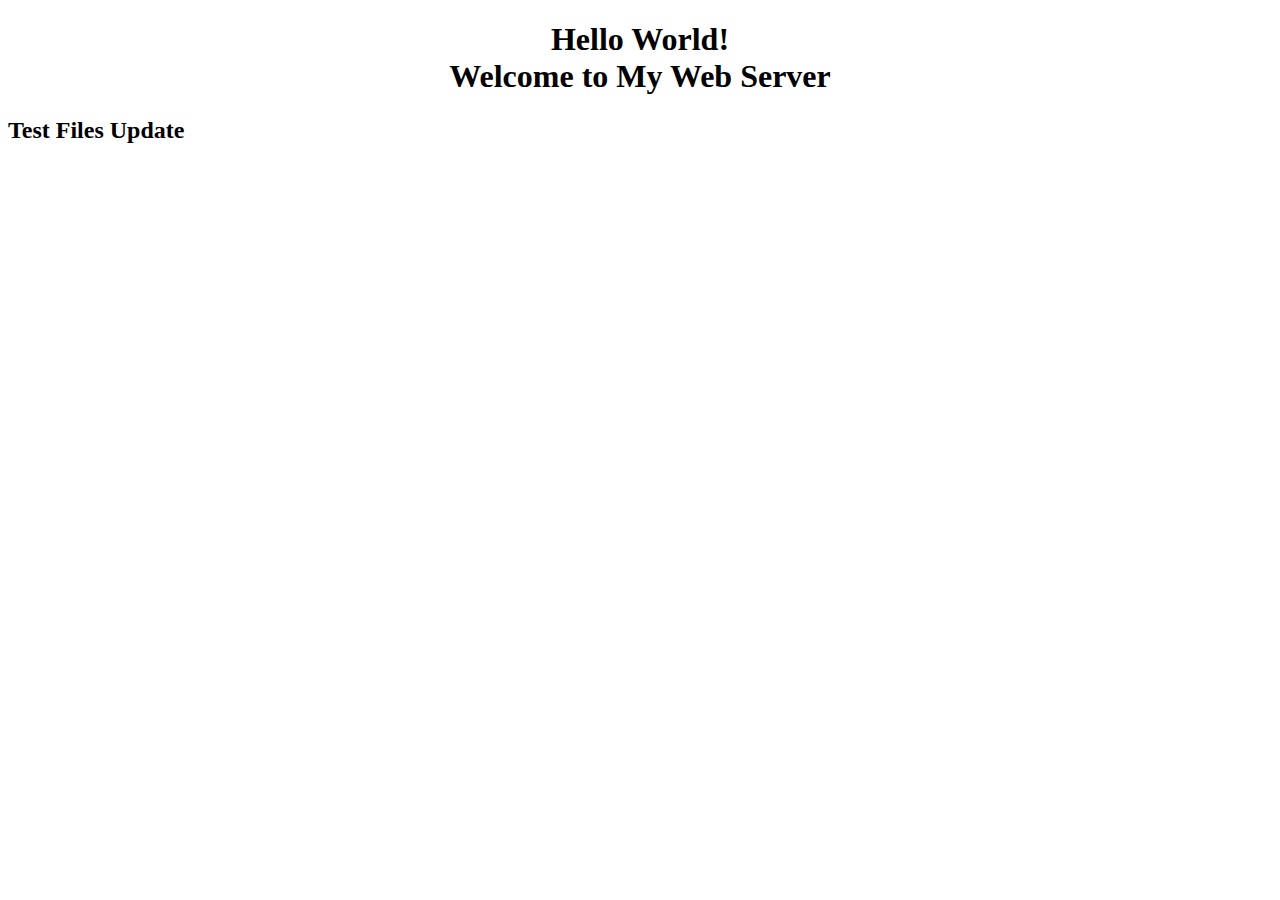
<file: Project1/index.html>
<!DOCTYPE html>
<html lang="en">
    <head>
        <meta charset="utf-8">
        <title>Hello World!</title>
    </head>
    
    <body>
        <h1 style="text-align: center;">Hello World! <br>
        Welcome to My Web Server</h1>
        <h2>Test Files Update</h2>

        </body>
</html>
</file>
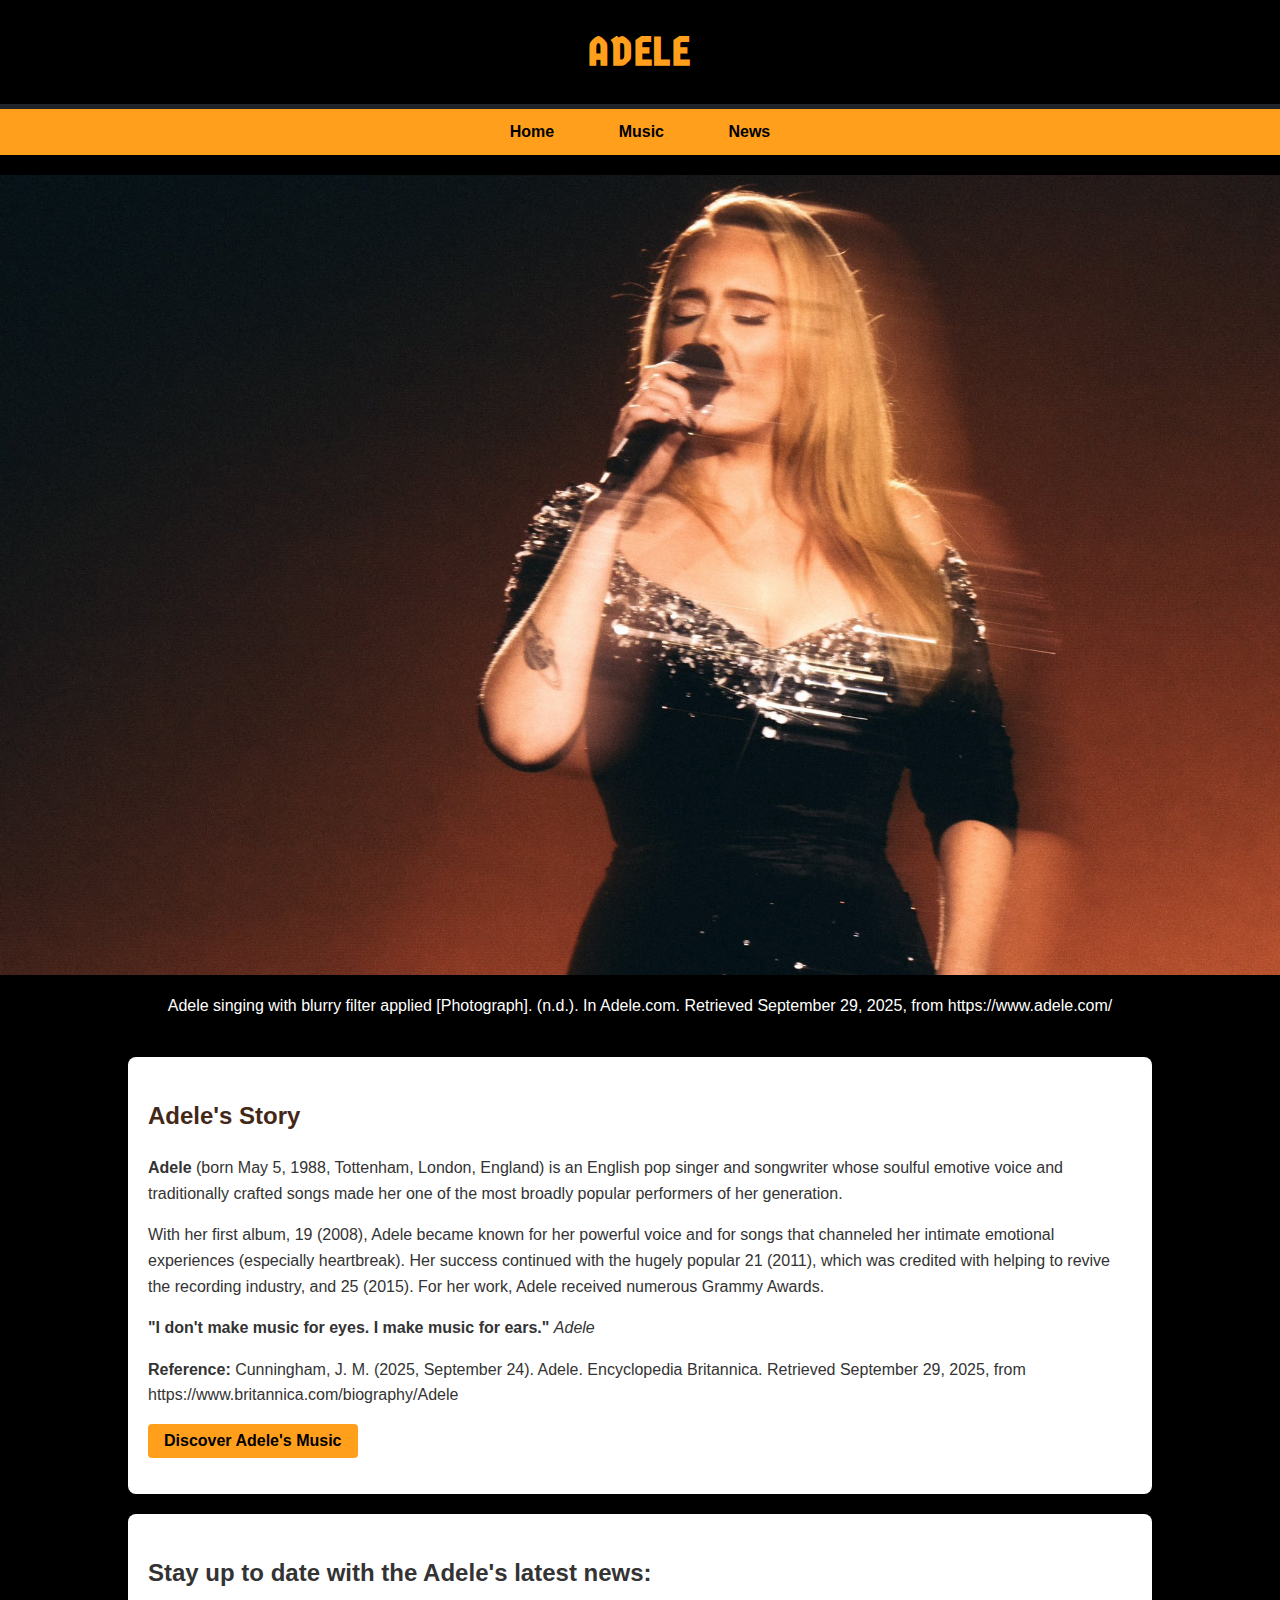
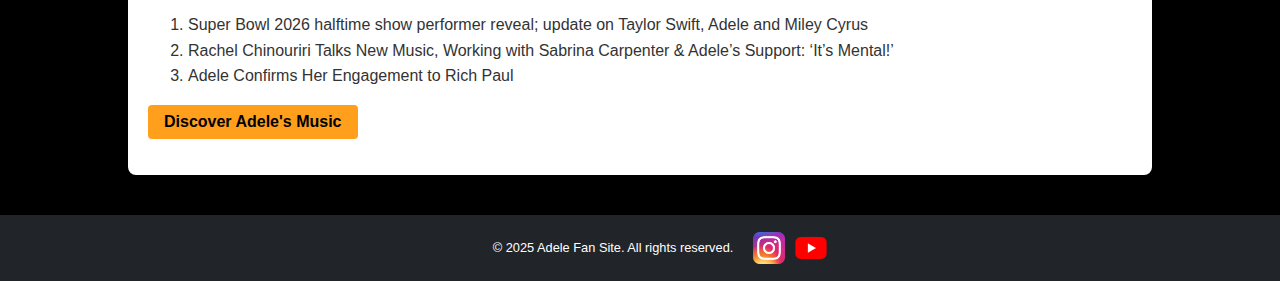
<file: Project3/index.html>
<!doctype html>

<html lang="en">

  <head>

    <meta charset="utf-8">
    <link rel="stylesheet" href="css/style.css">
    <title>Adele</title>
    <link rel="preconnect" href="https://fonts.googleapis.com">
    <link rel="preconnect" href="https://fonts.gstatic.com" crossorigin>
    <link href="https://fonts.googleapis.com/css2?family=Germania+One&display=swap" rel="stylesheet">

  </head>

  <body>
 <header>
        <h1>ADELE</h1>
    </header>

    <nav>
        <ul>
            <li><a href="index.html">Home</a></li>
            <li><a href="music.html">Music</a></li>
            <li><a href="news.html">News</a></li>
        </ul>
    </nav>
<figure>
    <img src="imgs/gallery-111224-1.jpg" alt="Adele concert banner image" class="cover-banner">
    <figcaption class="caption-home">
       Adele singing with blurry filter applied [Photograph]. (n.d.). In Adele.com. Retrieved September 29, 2025, from https://www.adele.com/
    </figcaption>
</figure>

<div class="container">
        <section id="intro" class="clearfix">
            <h2 class="story">Adele's Story</h2>
            <p><strong>Adele</strong> (born May 5, 1988, Tottenham, London, England) is an English pop singer and songwriter whose soulful emotive voice and traditionally crafted songs made her one of the most broadly popular performers of her generation.</p>
            <p>With her first album, 19 (2008), Adele became known for her powerful voice and for songs that channeled her intimate emotional experiences (especially heartbreak). Her success continued with the hugely popular 21 (2011), which was credited with helping to revive the recording industry, and 25 (2015). For her work, Adele received numerous Grammy Awards.</p>
            <p><strong>"I don't make music for eyes. I make music for ears."</strong> <em>Adele</em> </p>
            <p><strong> Reference:</strong> Cunningham, J. M. (2025, September 24). Adele. Encyclopedia Britannica. Retrieved September 29, 2025, from https://www.britannica.com/biography/Adele</p>
            <button onclick="location.href='music.html'">Discover Adele's Music</button>
        </section>

        <section>
            <h2>Stay up to date with the Adele's latest news:</h2>

            <ol>
                <li>Super Bowl 2026 halftime show performer reveal; update on Taylor Swift, Adele and Miley Cyrus</li>
                <li>Rachel Chinouriri Talks New Music, Working with Sabrina Carpenter & Adele’s Support: ‘It’s Mental!’</li>
                <li>Adele Confirms Her Engagement to Rich Paul</li>
            </ol>
            <button onclick="location.href='news.html'">Discover Adele's Music</button>
        </section>
</div>

<footer>
  <p>&copy; 2025 Adele Fan Site. All rights reserved.</p>

  <div class="social-icons">
    <a href="https://www.instagram.com/adele/" target="_blank">
      <img src="imgs/instagram_icon.png" alt="Instagram link">
    </a>
    <a href="https://www.youtube.com/channel/UCsRM0YB_dabtEPGPTKo-gcw" target="_blank">
      <img src="imgs/youtube-logo.png" alt="Youtube link">
    </a>
  
  </div>
</footer>

</body>

</html>
</file>
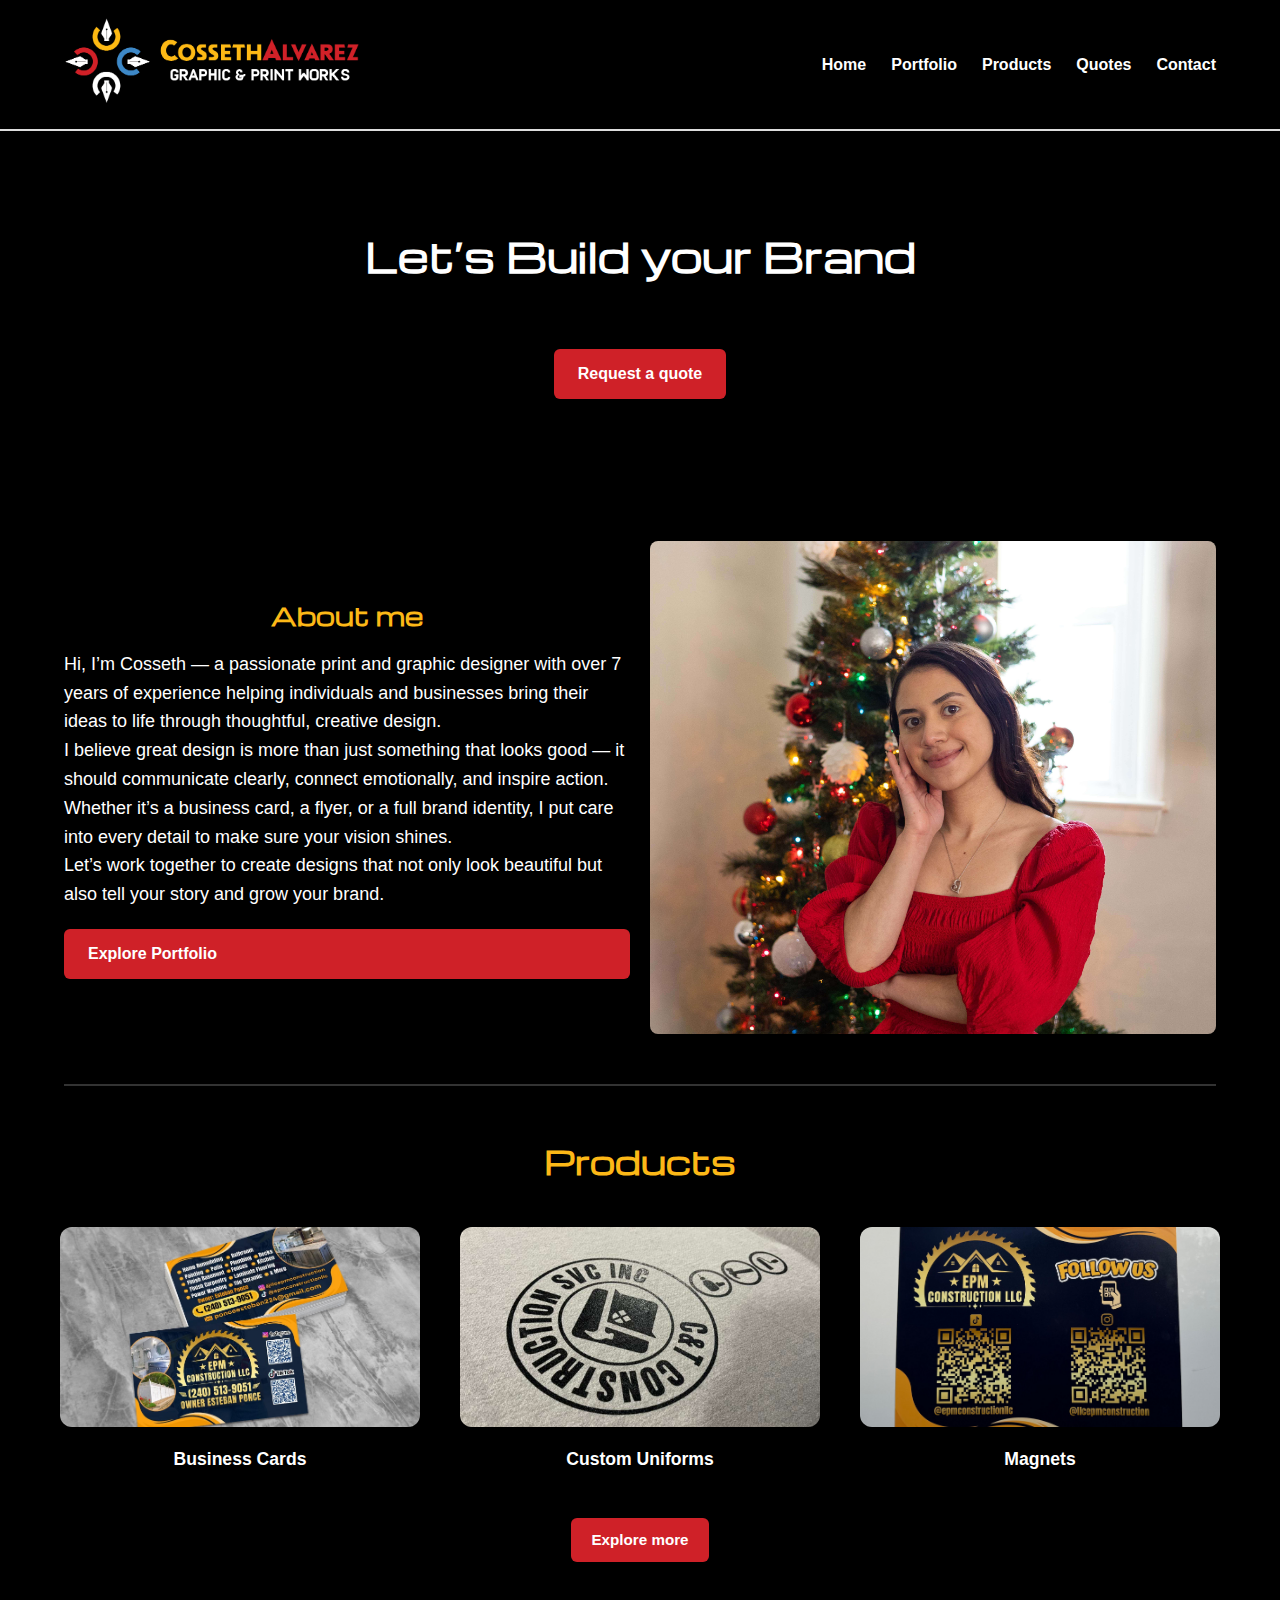
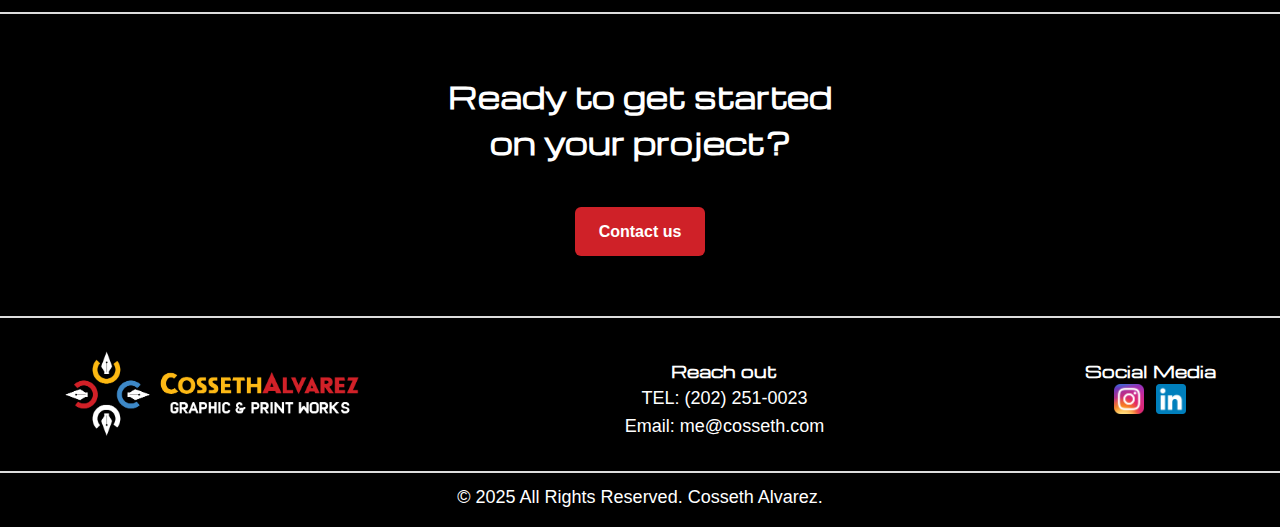
<file: Project4/index.html>
<!doctype html>

<html lang="en">

  <head>

    <meta charset="utf-8">
    <link rel="stylesheet" href="css/style.css">
    <link rel="preconnect" href="https://fonts.googleapis.com">
    <link rel="preconnect" href="https://fonts.gstatic.com" crossorigin>
    <link href="https://fonts.googleapis.com/css2?family=Germania+One&family=Michroma&display=swap" rel="stylesheet">
    <title>Home page - Cosseth's Graphic and Print Works</title>

  </head>


  <body>
    <header>
      <div class="container nav">
        <div class="logo">
          <a href="index.html">
            <img src="imgs/cosseth-logo-horizontal-27-27.png" alt="Cosseth Logo">
          </a>
        </div>
        <nav>
          <ul>
            <li><a href="index.html">Home</a></li>
            <li><a href="portfolio.html">Portfolio</a></li>
            <li><a href="products.html">Products</a></li>
            <li><a href="quote.html">Quotes</a></li>
            <li><a href="contact.html">Contact</a></li>
          </ul>
        </nav>
      </div>
    </header>

<section class="hero">
  <div class="cover-slideshow">
    <div class="slide"><img src="imgs/cover1.jpg" alt="Cover 1"></div>
    <div class="slide"><img src="imgs/cover10.jpg" alt="Cover 2"></div>
    <div class="slide"><img src="imgs/cover4.jpg" alt="Cover 3"></div>
    <div class="slide"><img src="imgs/cover5.jpg" alt="Cover 4"></div>
    <div class="slide"><img src="imgs/cover9.jpg" alt="Cover 5"></div>
    <div class="slide"><img src="imgs/cover2.jpg" alt="Cover 6"></div>
  </div>

  <div class="overlay"></div>

  <div class="hero-content">
    <h1>Let’s Build your Brand</h1>
    <br>
    <a href="quote.html" class="btn">Request a quote</a>
  </div>
</section>

  <section class="about container">
    <div class="about-text">
      <h2>About me</h2>
      <p>
        Hi, I’m Cosseth — a passionate print and graphic designer with over 7 years of experience 
        helping individuals and businesses bring their ideas to life through thoughtful, creative design.
      </p>
      <p>
        I believe great design is more than just something that looks good — it should communicate clearly, 
        connect emotionally, and inspire action. Whether it’s a business card, a flyer, or a full brand identity, 
        I put care into every detail to make sure your vision shines.
      </p>
      <p>
        Let’s work together to create designs that not only look beautiful but also tell your story and grow your brand.
      </p>
      <a href="portfolio.html" class="btn">Explore Portfolio</a>
    </div>

    <div class="about-img">
      <img src="imgs/cover-image.jpg" alt="Cosseth Design Work">
    </div>
  </section>

  <section class="products">
  <h2>Products</h2>
  <div class="product-grid">
    <div class="product">
      <div class="box">
        <img src="imgs/cover10.jpg" alt="Image of business cards">
      </div>
      <h4>Business Cards</h4>
    </div>
    <div class="product">
      <div class="box">
        <img src="imgs/port8.jpg" alt="Image of a customized shirt">
      </div>
      <h4>Custom Uniforms</h4>
    </div>
    <div class="product">
      <div class="box">
        <img src="imgs/port27.jpg" alt="Image of car magnet">
      </div>
      <h4>Magnets</h4>
    </div>
  </div>
    <div class="product-btn">
      <a href="products.html" class="btn small">Explore more</a>
    </div>
</section>

  <section class="cta">
    <h2>Ready to get started <br> on your project?</h2>
    <a href="contact.html" class="btn">Contact us</a>
  </section>

  <footer>
    <div class="footer-top container">
      <div class="logo">
        <a href="index.html">
          <img src="imgs/cosseth-logo-horizontal-27-27.png" alt="Cosseth Logo">
        </a>
      </div>
      <div class="footer-col">
        <h4>Reach out</h4>
        <p>TEL: (202) 251-0023</p>
        <p>Email: me@cosseth.com</p>
      </div>
      <div class="footer-col">
        <h4>Social Media</h4>
        <div class="social-icons">
          <a href="https://www.instagram.com/cossethdesigns/" target="_blank">
            <img src="imgs/instagram_icon.png" alt="Instagram Icon">
          </a>
          <a href="https://www.linkedin.com/in/nathalie-alvarez-659b9a17b/" target="_blank">
            <img src="imgs/linkedin-icon.png" alt="LinkedIn Icon">
          </a>
        </div>
      </div>
    </div>
    <div class="footer-bottom">
      <p>© 2025 All Rights Reserved. Cosseth Alvarez.</p>
    </div>
  </footer>

  </body>

</html>
</file>
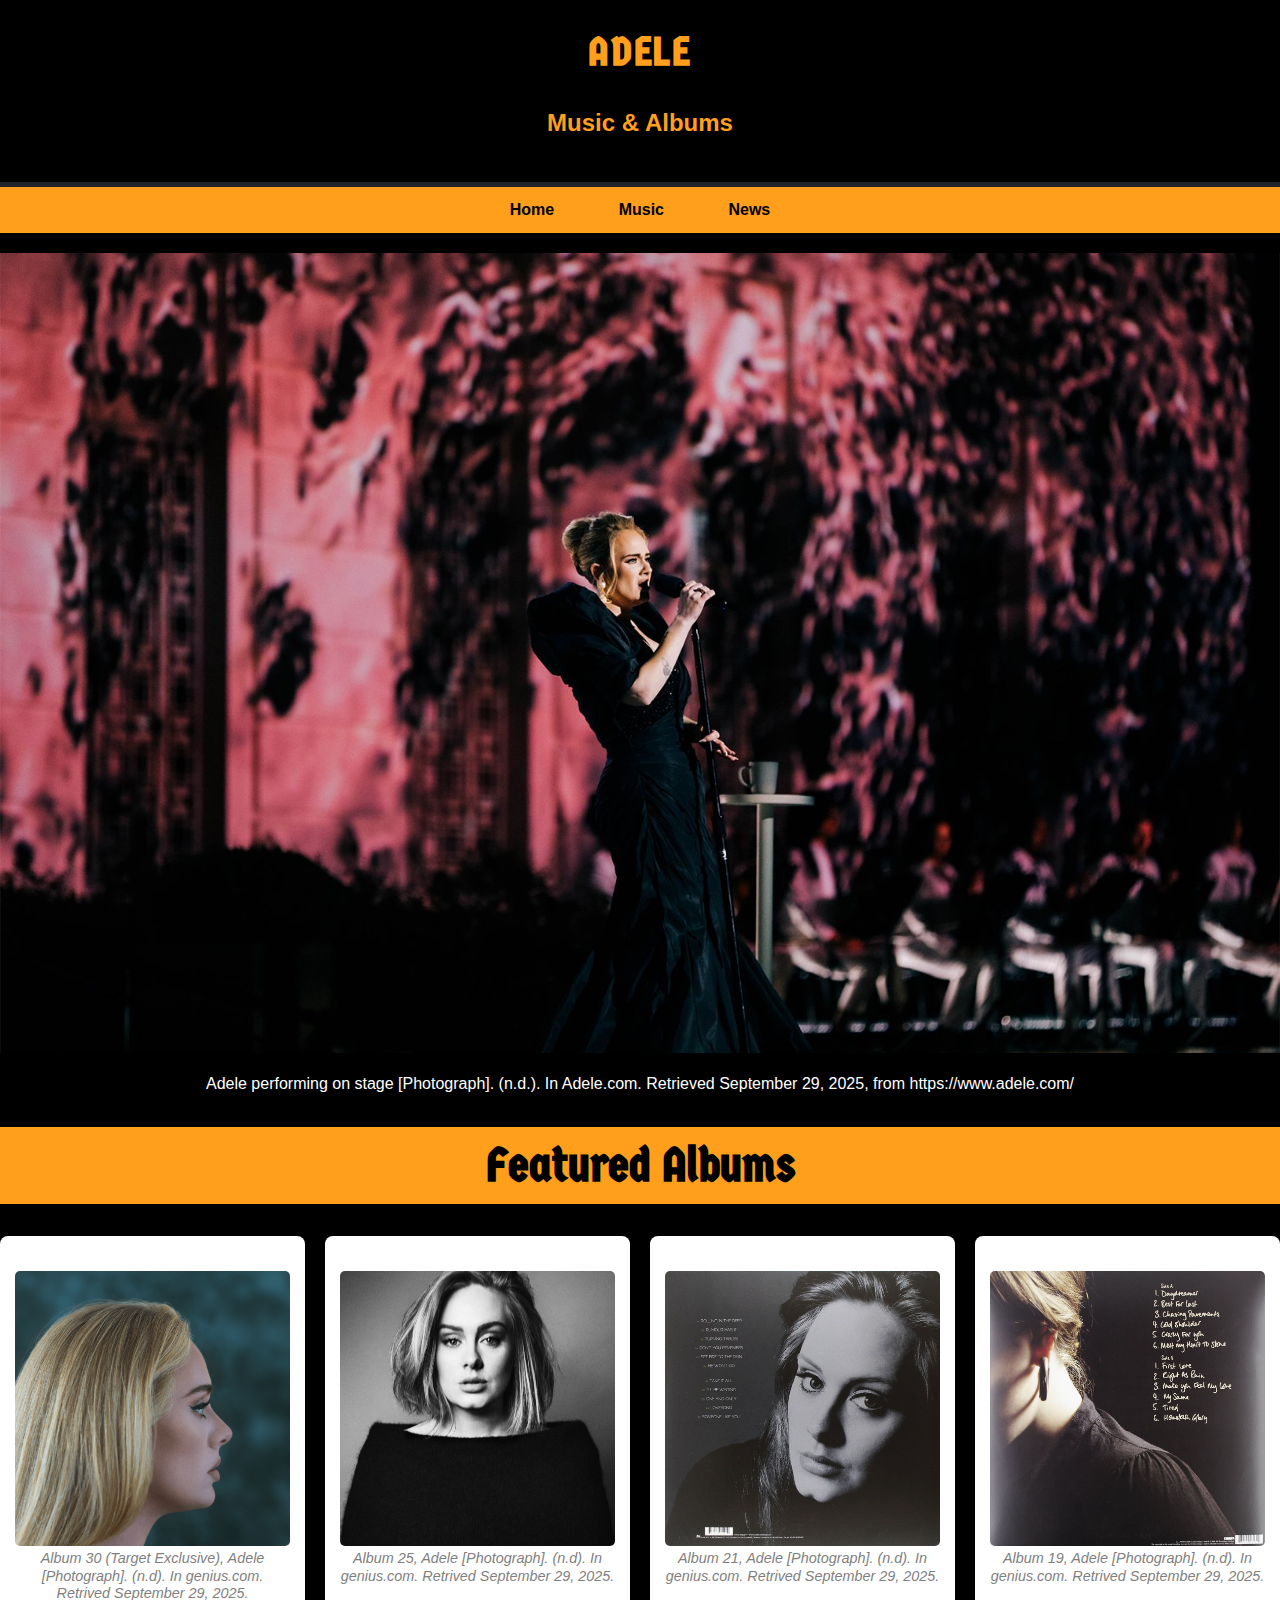
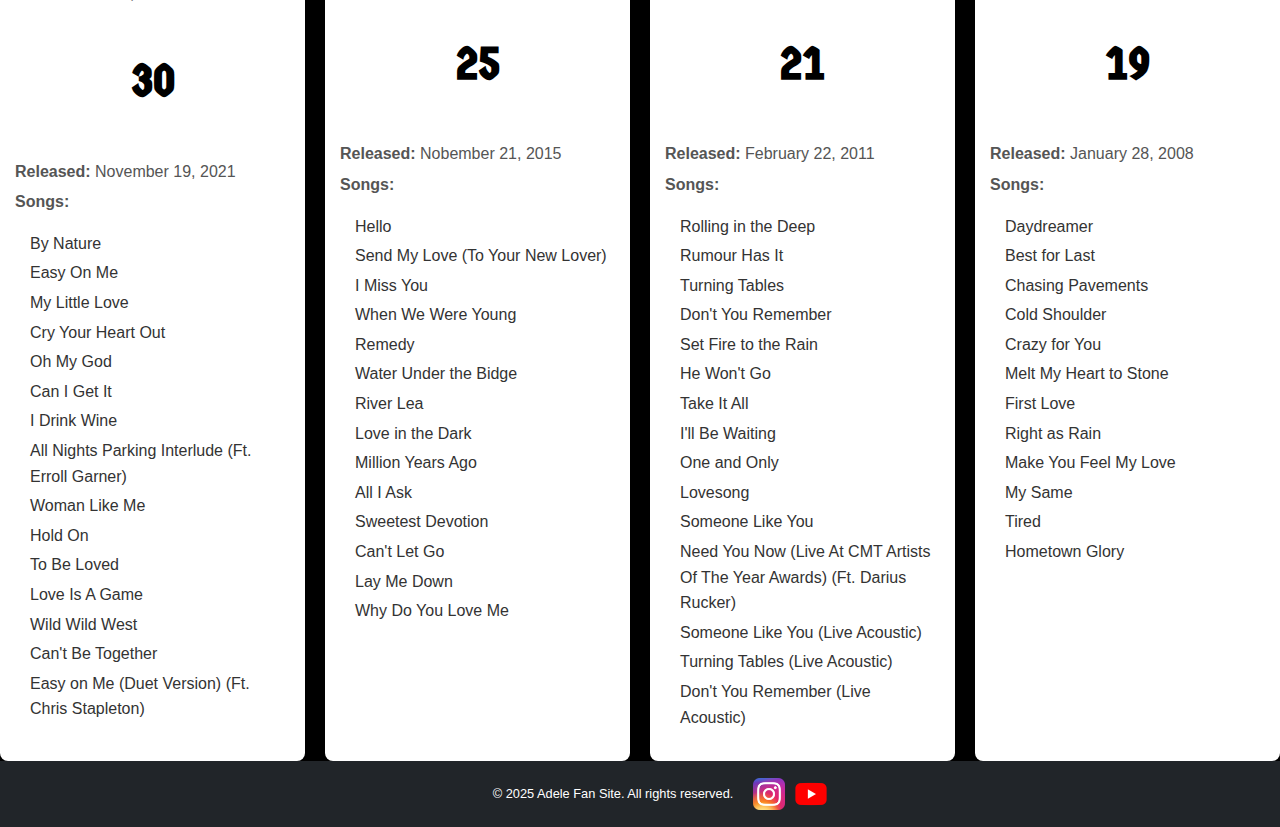
<file: Project3/music.html>
<!DOCTYPE html>
<html lang="en">
<head>
    <meta charset="UTF-8">
    <title>Adele - Music</title>
    <link rel="stylesheet" href="css/style.css">
    <link rel="preconnect" href="https://fonts.googleapis.com">
    <link rel="preconnect" href="https://fonts.gstatic.com" crossorigin>
    <link href="https://fonts.googleapis.com/css2?family=Germania+One&display=swap" rel="stylesheet">
</head>
<body>

    <header>
        <h1>ADELE</h1>
        <h2>Music & Albums</h2>
    </header>

    <nav>
        <ul>
            <li><a href="index.html">Home</a></li>
            <li><a href="music.html">Music</a></li>
            <li><a href="news.html">News</a></li>
        </ul>
    </nav>
<figure>
    <img src="imgs/bg_03.jpg" alt="Adele performing on stage" class="cover-banner">
    <figcaption class="caption-home">
       Adele performing on stage [Photograph]. (n.d.). In Adele.com. Retrieved September 29, 2025, from https://www.adele.com/
    </figcaption>
</figure>
    <h1 id="musictitle">Featured Albums</h1>
    
  <div class="album-container">
    
    <div class="album">
      <figure>
      <img src="imgs/https___images.genius.com_ef62c92b3e328a3a5b3ff2383eca6b6c.1000x1000x1.png" alt="Album 30 Cover">
    <figcaption class="albumcover"><em>Album 30 (Target Exclusive), Adele [Photograph].</em> (n.d). In genius.com. Retrived September 29, 2025.</figcaption>  
    </figure>
      <h2>30</h2>
      <p><strong>Released:</strong> November 19, 2021</p>
      <p><strong>Songs:</strong></p>
      <ul class="songs">
        <li>By Nature</li>
        <li>Easy On Me</li>
        <li>My Little Love</li>
        <li>Cry Your Heart Out</li>
        <li>Oh My God</li>
        <li>Can I Get It</li>
        <li>I Drink Wine</li>
        <li>All Nights Parking Interlude (Ft. Erroll Garner)</li>
        <li>Woman Like Me</li>
        <li>Hold On</li>
        <li>To Be Loved</li>
        <li>Love Is A Game</li>
        <li>Wild Wild West</li>
        <li>Can't Be Together</li>
        <li>Easy on Me (Duet Version) (Ft. Chris Stapleton)</li>
      </ul>
    </div>

    <div class="album">
      <figure>
        <img src="imgs/coverphoto25.jpg" alt="Album 25 Cover">
        <figcaption class="albumcover"><em>Album 25, Adele [Photograph].</em> (n.d). In genius.com. Retrived September 29, 2025.</figcaption>  
      </figure>
      <h2>25</h2>
      <p><strong>Released:</strong> Nobember 21, 2015</p>
      <p><strong>Songs:</strong></p>
      <ul class="songs">
        <li>Hello</li>
        <li>Send My Love (To Your New Lover)</li>
        <li>I Miss You</li>
        <li>When We Were Young</li>
        <li>Remedy</li>
        <li>Water Under the Bidge</li>
        <li>River Lea</li>
        <li>Love in the Dark</li>
        <li>Million Years Ago</li>
        <li>All I Ask</li>
        <li>Sweetest Devotion</li>
        <li>Can't Let Go</li>
        <li>Lay Me Down</li>
        <li>Why Do You Love Me</li>
      </ul>
    </div>

    <div class="album">
      <figure>
        <img src="imgs/coverphoto21.jpg" alt="Album 21 Cover">
        <figcaption class="albumcover"><em>Album 21, Adele [Photograph].</em> (n.d). In genius.com. Retrived September 29, 2025.</figcaption>  

      </figure>
      <h2>21</h2>
      <p><strong>Released:</strong> February 22, 2011</p>
      <p><strong>Songs:</strong></p>
      <ul class="songs">
        <li>Rolling in the Deep</li>
        <li>Rumour Has It</li>
        <li>Turning Tables</li>
        <li>Don't You Remember</li>
        <li>Set Fire to the Rain</li>
        <li>He Won't Go</li>
        <li>Take It All</li>
        <li>I'll Be Waiting</li>
        <li>One and Only</li>
        <li>Lovesong</li>
        <li>Someone Like You</li>
        <li>Need You Now (Live At CMT Artists Of The Year Awards) (Ft. Darius Rucker)</li>
        <li>Someone Like You (Live Acoustic)</li>
        <li>Turning Tables (Live Acoustic)</li>
        <li>Don't You Remember (Live Acoustic)</li>
      </ul>
    </div>

    <div class="album">
      <figure>
        <img src="imgs/coverphoto19.jpg" alt="Album 4 Cover">
        <figcaption class="albumcover"><em>Album 19, Adele [Photograph].</em> (n.d). In genius.com. Retrived September 29, 2025.</figcaption>  
      </figure>
      <h2>19</h2>
      <p><strong>Released:</strong> January 28, 2008</p>
      <p><strong>Songs:</strong></p>
      <ul class="songs">
        <li>Daydreamer</li>
        <li>Best for Last</li>
        <li>Chasing Pavements</li>
        <li>Cold Shoulder</li>
        <li>Crazy for You</li>
        <li>Melt My Heart to Stone</li>
        <li>First Love</li>
        <li>Right as Rain</li>
        <li>Make You Feel My Love</li>
        <li>My Same</li>
        <li>Tired</li>
        <li>Hometown Glory</li>
      </ul>
    </div>

  </div>

<footer>
  <p>&copy; 2025 Adele Fan Site. All rights reserved.</p>

  <div class="social-icons">
    <a href="https://www.instagram.com/adele/" target="_blank">
      <img src="imgs/instagram_icon.png" alt="Instagram link">
    </a>
    <a href="https://www.youtube.com/channel/UCsRM0YB_dabtEPGPTKo-gcw" target="_blank">
      <img src="imgs/youtube-logo.png" alt="Youtube link">
    </a>
  
  </div>
</footer>

</body>
</html>
</file>
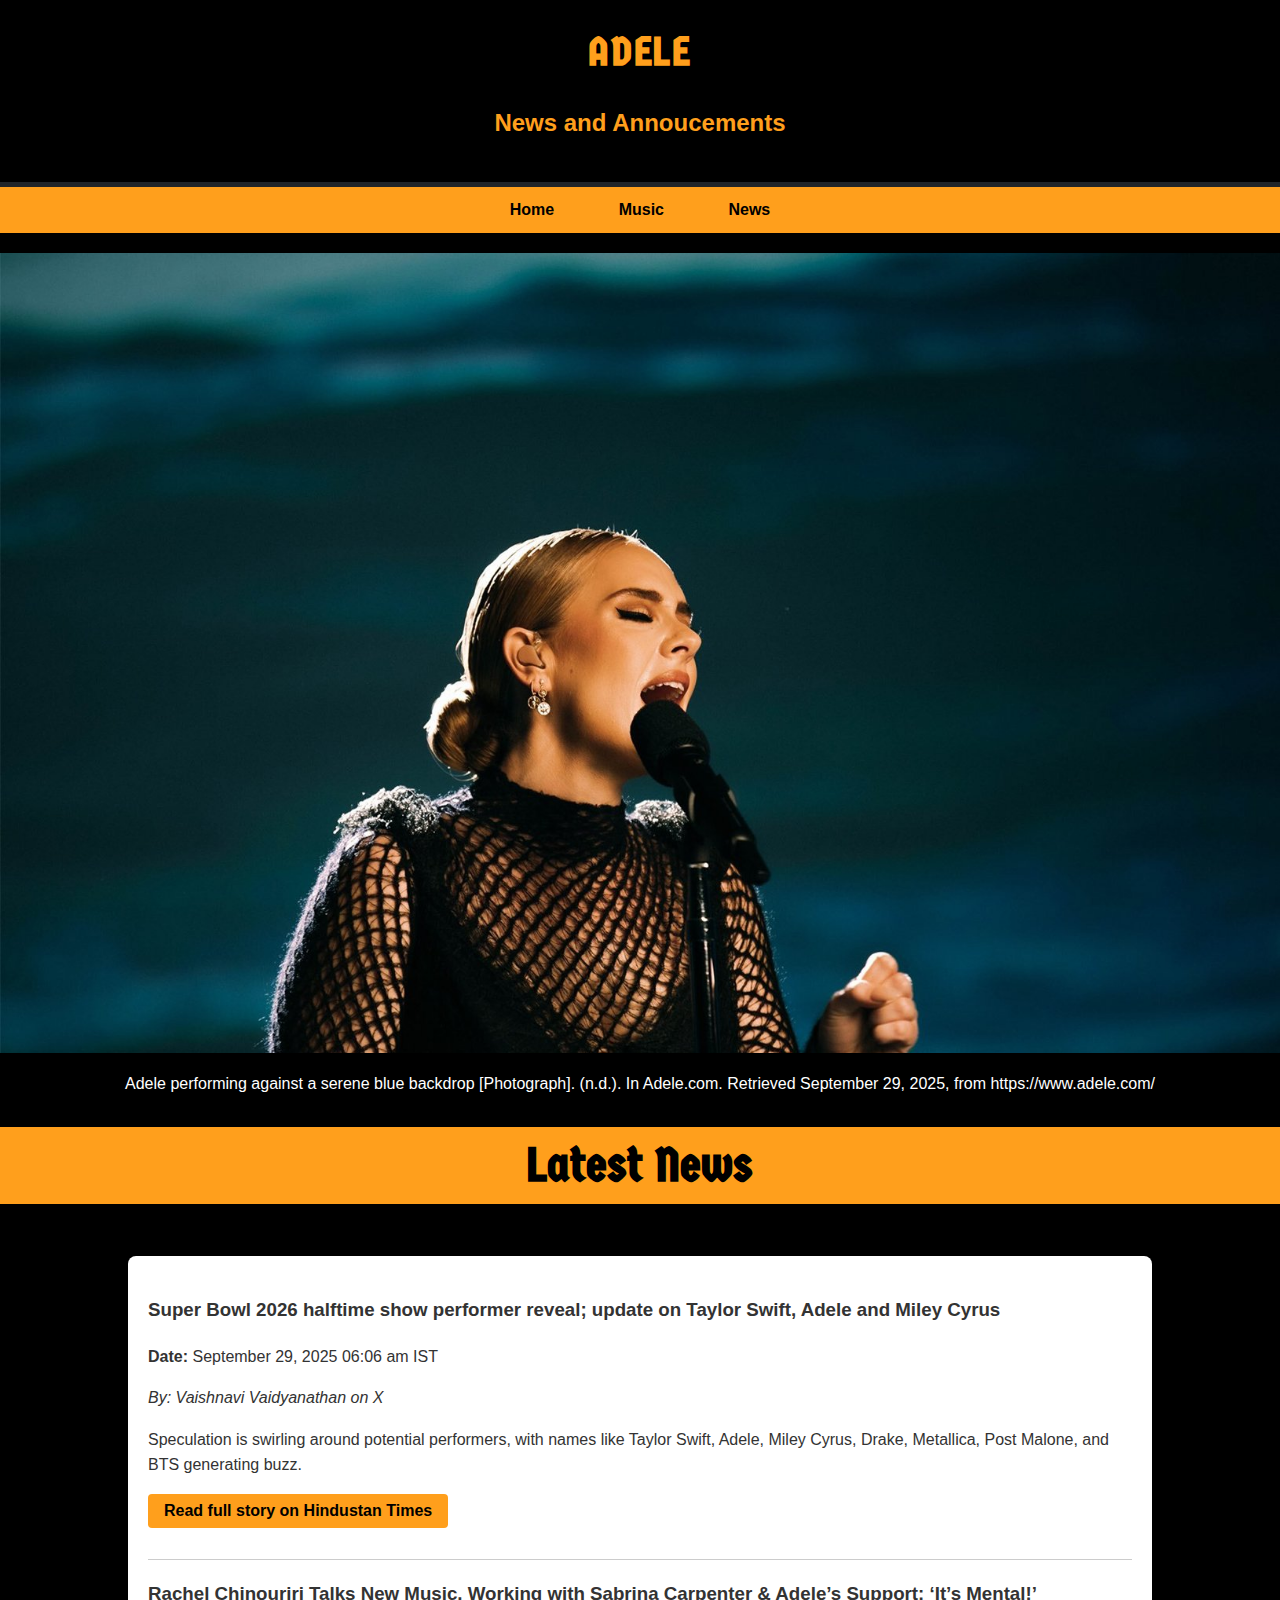
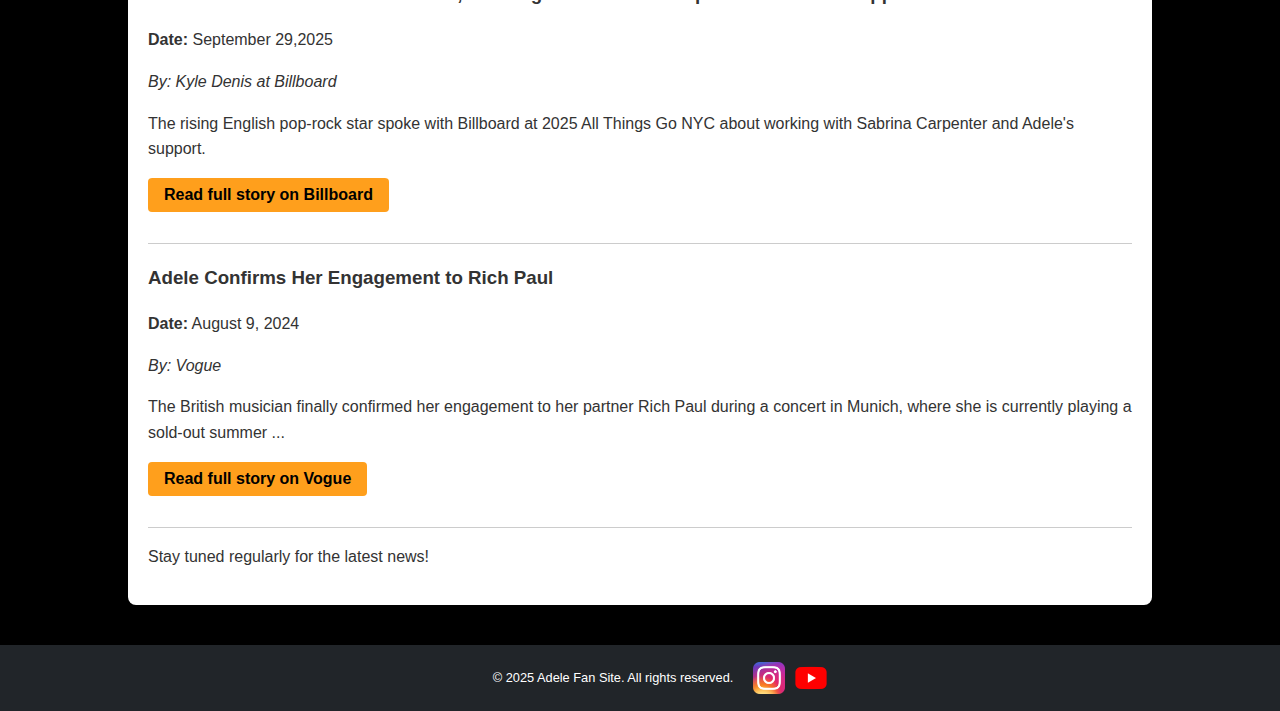
<file: Project3/news.html>
<!DOCTYPE html>
<html lang="en">
<head>
    <meta charset="UTF-8">
    <title>Adele - Latest News</title>
    <link rel="stylesheet" href="css/style.css">
    <link rel="preconnect" href="https://fonts.googleapis.com">
    <link rel="preconnect" href="https://fonts.gstatic.com" crossorigin>
    <link href="https://fonts.googleapis.com/css2?family=Germania+One&display=swap" rel="stylesheet">
</head>
<body>

    <header>
        <h1>ADELE</h1>
        <h2>News and Annoucements</h2>
    </header>

    <nav>
        <ul>
            <li><a href="index.html">Home</a></li>
            <li><a href="music.html">Music</a></li>
            <li><a href="news.html">News</a></li>
        </ul>
    </nav>
<figure>
    <img src="imgs/bg_02.jpg" alt="Adele performing on stage" class="cover-banner">
    <figcaption class="caption-home">
       Adele performing against a serene blue backdrop [Photograph]. (n.d.). In Adele.com. Retrieved September 29, 2025, from https://www.adele.com/
    </figcaption>
</figure>
    <h1 id="musictitle">Latest News</h1>

    <div class="container">
        <section id="latest-news">
        
            <article class="news-item">
                <h3>Super Bowl 2026 halftime show performer reveal; update on Taylor Swift, Adele and Miley Cyrus</h3>
                <p><strong>Date:</strong> September 29, 2025 06:06 am IST</p>
                <p><em>By: Vaishnavi Vaidyanathan on X</em></p>
                <p>Speculation is swirling around potential performers, with names like Taylor Swift, Adele, Miley Cyrus, Drake, Metallica, Post Malone, and BTS generating buzz.</p>
                
                <button onclick="window.open('https://www.hindustantimes.com/sports/us-sports/super-bowl-2026-halftime-show-performer-reveal-update-on-taylor-swift-adele-and-miley-cyrus-101759103855971.html', '_blank')">
                Read full story on Hindustan Times
                </button>            </article>

            <article class="news-item">
                <h3>Rachel Chinouriri Talks New Music, Working with Sabrina Carpenter & Adele’s Support: ‘It’s Mental!’</h3>
                <p><strong>Date:</strong> September 29,2025</p>
                <p><em>By: Kyle Denis at Billboard</em></p>
                <p>The rising English pop-rock star spoke with Billboard at 2025 All Things Go NYC about working with Sabrina Carpenter and Adele's support.</p>
                
                <button onclick="window.open('https://www.billboard.com/music/rock/rachel-chinouriri-adele-sabrina-carpenter-interview-1236077274/', '_blank')">
                Read full story on Billboard
                </button>            </article>

            <article class="news-item">
                <h3>Adele Confirms Her Engagement to Rich Paul</h3>
                <p><strong>Date:</strong> August 9, 2024</p>
                <p><em>By: Vogue</em></p>
                <p>The British musician finally confirmed her engagement to her partner Rich Paul during a concert in Munich, where she is currently playing a sold-out summer ...</p>
                
                <button onclick="window.open('https://www.vogue.com/article/adele-rich-paul-marriage-reports', '_blank')">
                Read full story on Vogue
                </button>            </article>

            <p>Stay tuned regularly for the latest news!</p>
        </section>
    </div>

<footer>
  <p>&copy; 2025 Adele Fan Site. All rights reserved.</p>

  <div class="social-icons">
    <a href="https://www.instagram.com/adele/" target="_blank">
      <img src="imgs/instagram_icon.png" alt="Instagram link">
    </a>
    <a href="https://www.youtube.com/channel/UCsRM0YB_dabtEPGPTKo-gcw" target="_blank">
      <img src="imgs/youtube-logo.png" alt="Youtube link">
    </a>
  
  </div>
</footer>

</body>
</html>
</file>
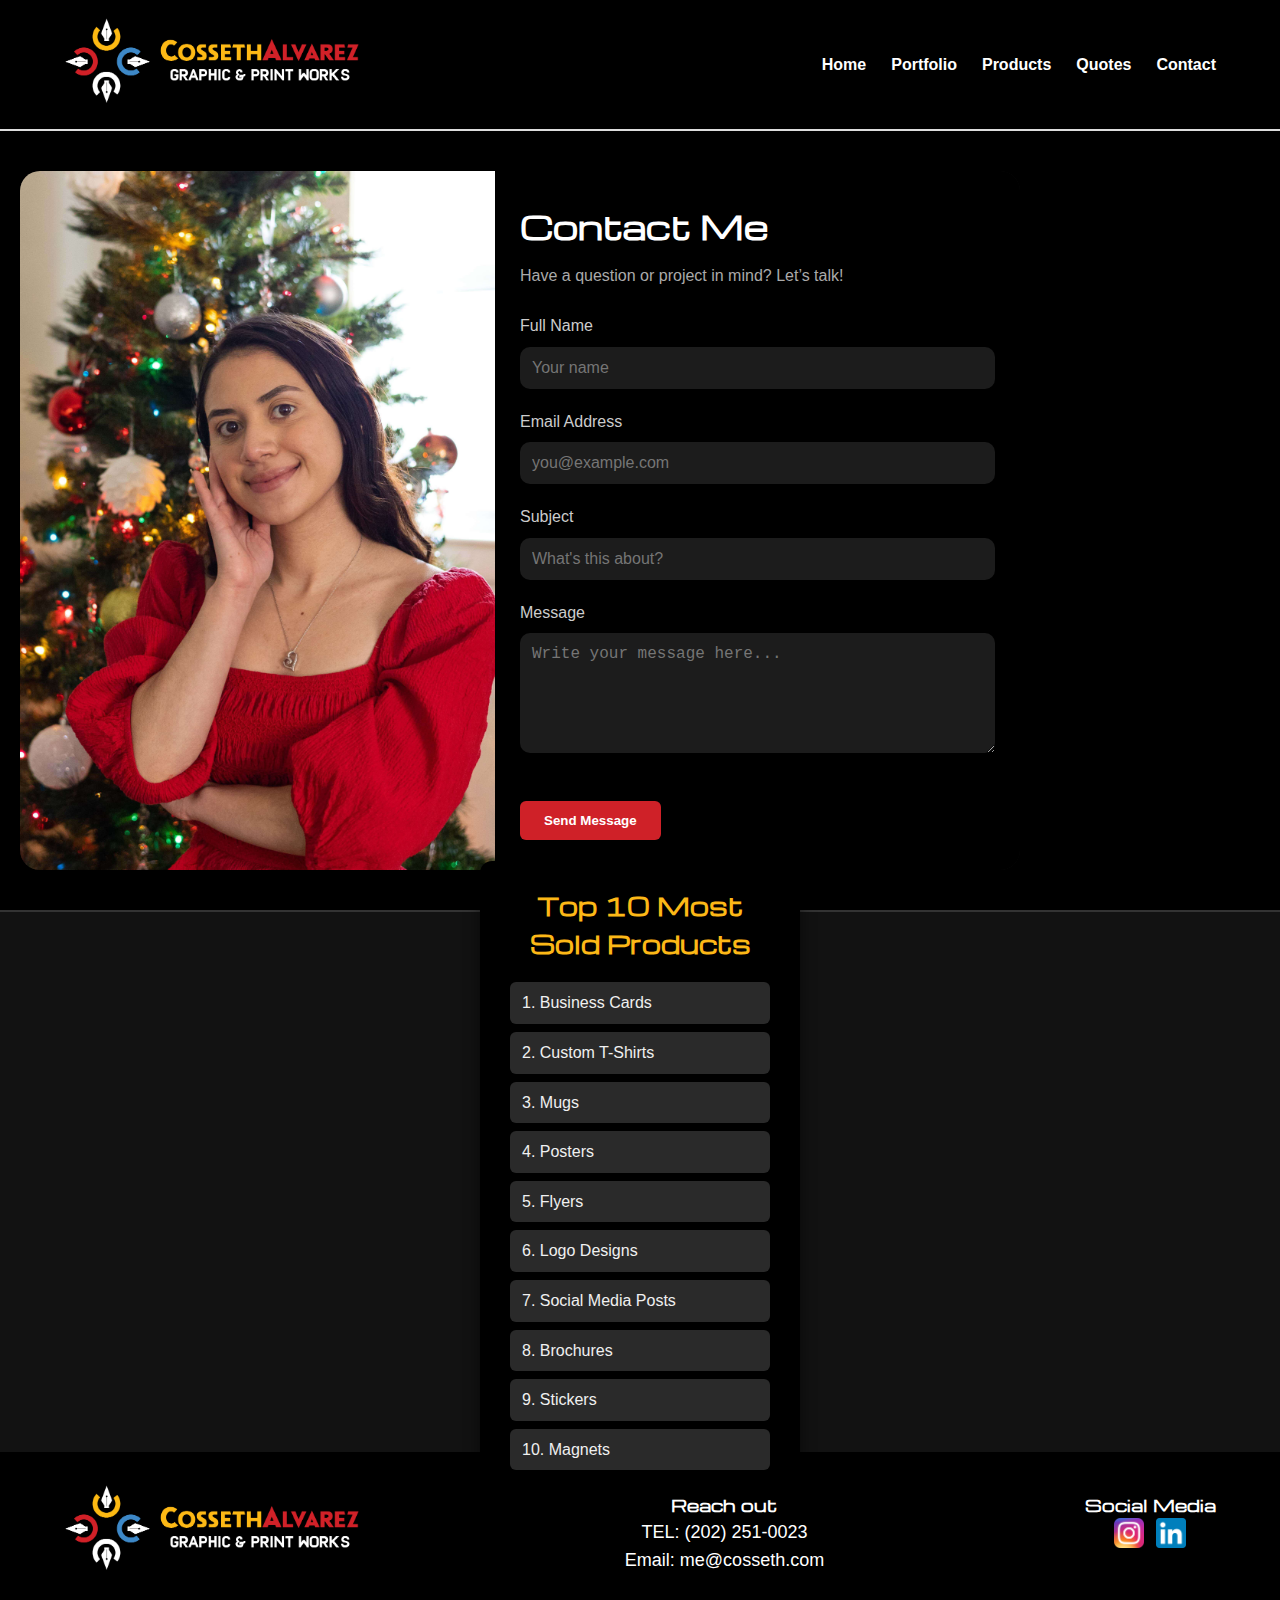
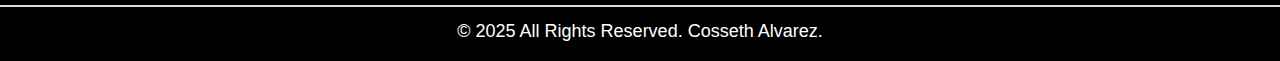
<file: Project4/contact.html>
<!doctype html>

<html lang="en">

  <head>

    <meta charset="utf-8">
    <link rel="stylesheet" href="css/style.css">
    <link rel="preconnect" href="https://fonts.googleapis.com">
    <link rel="preconnect" href="https://fonts.gstatic.com" crossorigin>
    <link href="https://fonts.googleapis.com/css2?family=Germania+One&family=Michroma&display=swap" rel="stylesheet">
    <title>Contact - Cosseth's Graphic and Print Works</title>

  </head>


  <body>
    <header>
      <div class="container nav">
        <div class="logo">
          <a href="index.html">
            <img src="imgs/cosseth-logo-horizontal-27-27.png" alt="Cosseth Logo">
          </a>
        </div>
        <nav>
          <ul>
            <li><a href="index.html">Home</a></li>
            <li><a href="portfolio.html">Portfolio</a></li>
            <li><a href="products.html">Products</a></li>
            <li><a href="quote.html">Quotes</a></li>
            <li><a href="contact.html">Contact</a></li>
          </ul>
        </nav>
      </div>
    </header>

  <section class="contact-section">
    <div class="contact-container">

      <div class="contact-image">
        <img src="imgs/cover-image.jpg" alt="Photograph of Cosseth">
      </div>

      <div class="contact-form-area">
        <h1>Contact Me</h1>
        <p>Have a question or project in mind? Let’s talk!</p>

        <form action="mailto:me@cosseth.com" method="post" enctype="text/plain" class="contact-form">
          <div class="form-group">
            <label for="name">Full Name</label>
            <input type="text" id="name" name="name" placeholder="Your name" required>
          </div>

          <div class="form-group">
            <label for="email">Email Address</label>
            <input type="email" id="email" name="email" placeholder="you@example.com" required>
          </div>

          <div class="form-group">
            <label for="subject">Subject</label>
            <input type="text" id="subject" name="subject" placeholder="What's this about?" required>
          </div>

          <div class="form-group">
            <label for="message">Message</label>
            <textarea id="message" name="message" rows="5" placeholder="Write your message here..." required></textarea>
          </div>

          <button type="submit" class="btn">Send Message</button>
        </form>
      </div>

    </div>
  </section>
 <div class="top-products-container">
    <div class="top-products">
      <h2>Top 10 Most Sold Products</h2>
      <ol>
        <li>Business Cards</li>
        <li>Custom T-Shirts</li>
        <li>Mugs</li>
        <li>Posters</li>
        <li>Flyers</li>
        <li>Logo Designs</li>
        <li>Social Media Posts</li>
        <li>Brochures</li>
        <li>Stickers</li>
        <li>Magnets</li>
      </ol>
    </div>
  </div>


  <footer>
    <div class="footer-top container">
      <div class="logo">
        <a href="index.html">
          <img src="imgs/cosseth-logo-horizontal-27-27.png" alt="Cosseth Logo">
        </a>
      </div>
      <div class="footer-col">
        <h4>Reach out</h4>
        <p>TEL: (202) 251-0023</p>
        <p>Email: me@cosseth.com</p>
      </div>
      <div class="footer-col">
        <h4>Social Media</h4>
        <div class="social-icons">
          <a href="https://www.instagram.com/cossethdesigns/" target="_blank">
            <img src="imgs/instagram_icon.png" alt="Instagram Icon">
          </a>
          <a href="https://www.linkedin.com/in/nathalie-alvarez-659b9a17b/" target="_blank">
            <img src="imgs/linkedin-icon.png" alt="LinkedIn Icon">
          </a>
        </div>
      </div>
    </div>
    <div class="footer-bottom">
      <p>© 2025 All Rights Reserved. Cosseth Alvarez.</p>
    </div>
  </footer>

  </body>

</html>
</file>
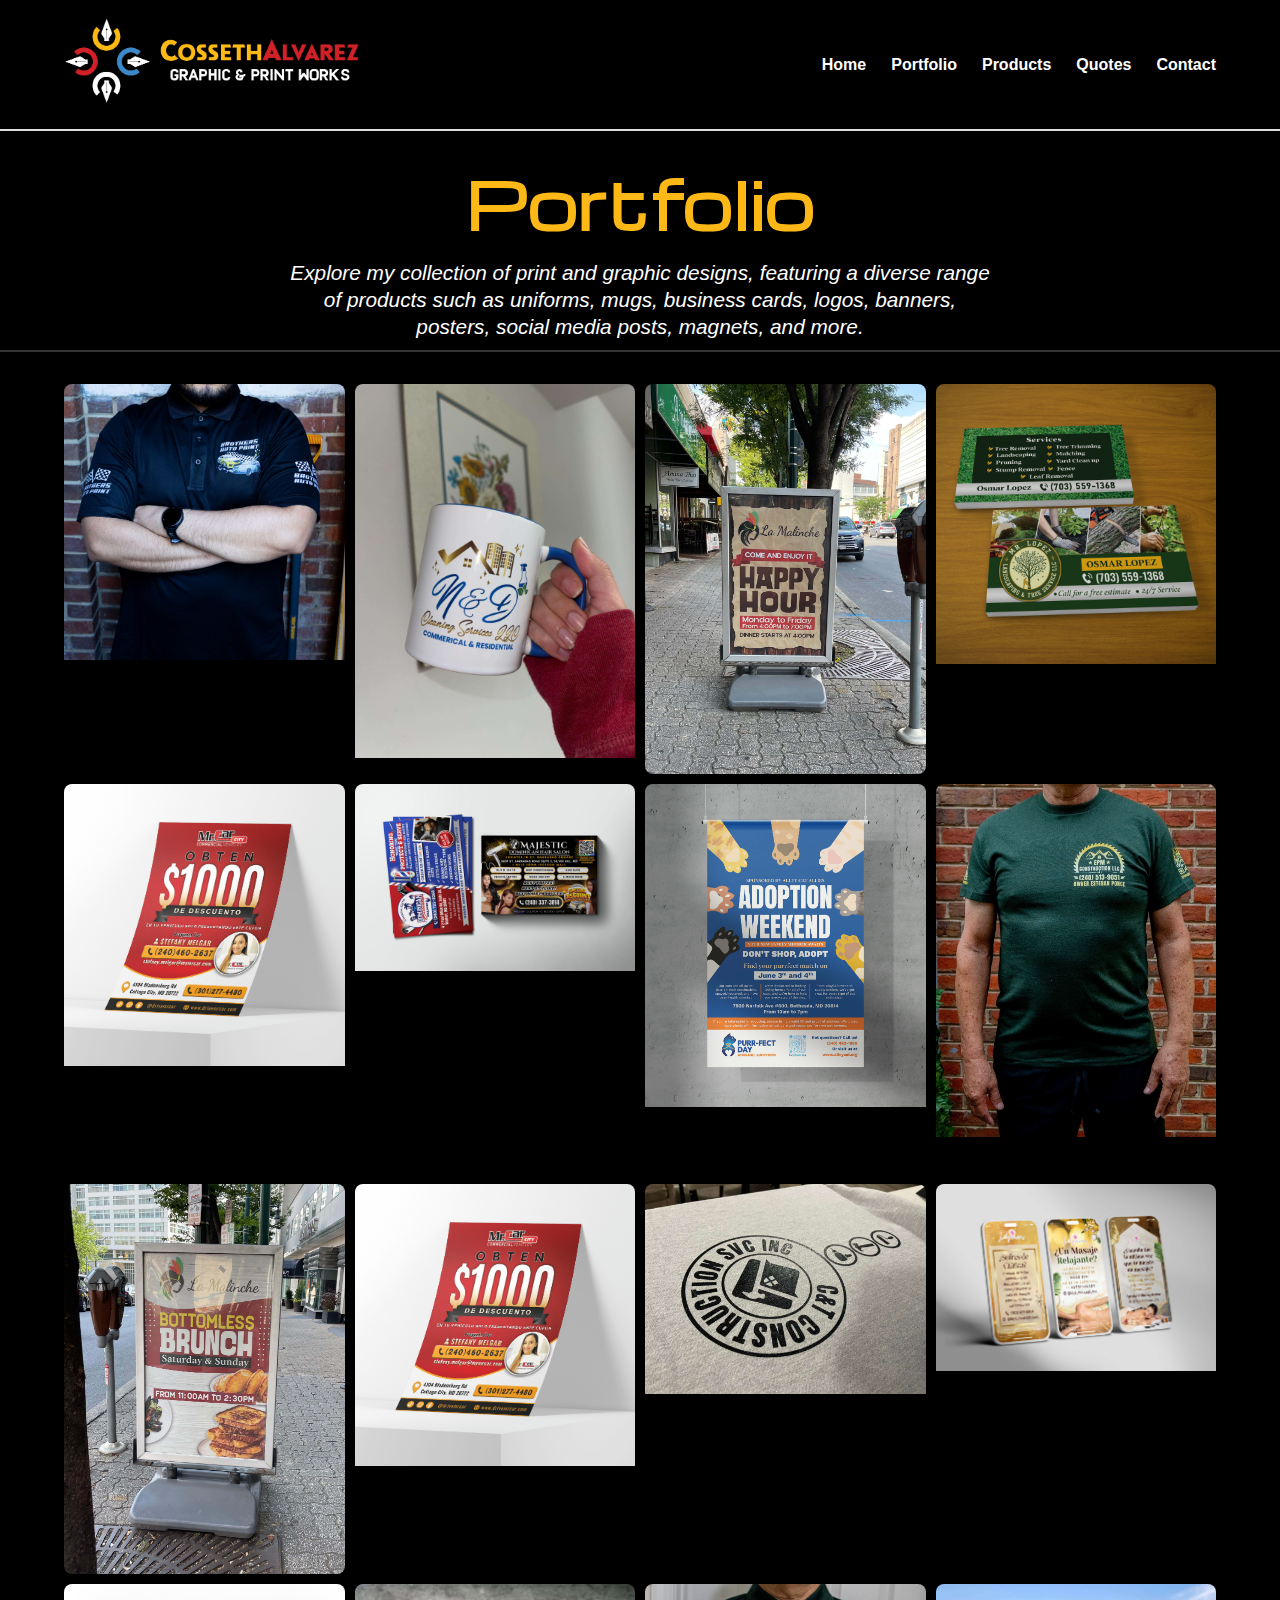
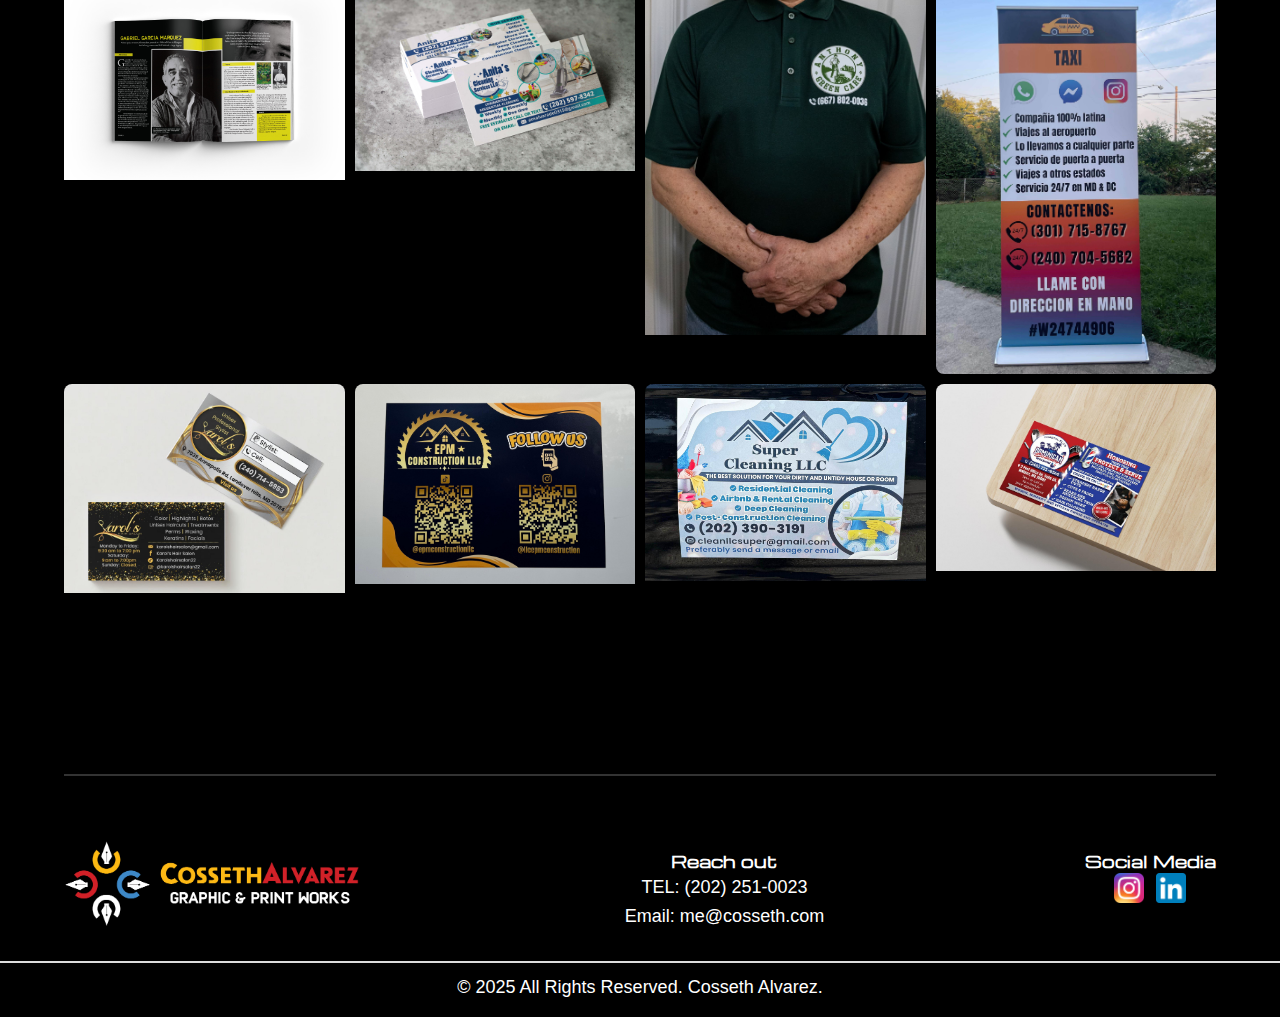
<file: Project4/portfolio.html>
<!doctype html>

<html lang="en">

  <head>

    <meta charset="utf-8">
    <link rel="stylesheet" href="css/style.css">
    <link rel="preconnect" href="https://fonts.googleapis.com">
    <link rel="preconnect" href="https://fonts.gstatic.com" crossorigin>
    <link href="https://fonts.googleapis.com/css2?family=Germania+One&family=Michroma&display=swap" rel="stylesheet">
    <title>Portfolio - Cosseth's Graphic and Print Works</title>

  </head>


  <body>
    <header>
      <div class="container nav">
        <div class="logo">
          <a href="index.html">
            <img src="imgs/cosseth-logo-horizontal-27-27.png" alt="Cosseth Logo">
          </a>
        </div>
        <nav>
          <ul>
            <li><a href="index.html">Home</a></li>
            <li><a href="portfolio.html">Portfolio</a></li>
            <li><a href="products.html">Products</a></li>
            <li><a href="quote.html">Quotes</a></li>
            <li><a href="contact.html">Contact</a></li>
          </ul>
        </nav>
      </div>
    </header>
    
<section>
  <h1 class="portfolio-title">Portfolio</h1>
  <p id="portfolio-description">
    <em>
    Explore my collection of print and graphic designs, featuring a diverse range of products such as uniforms, mugs, business cards, logos, banners, posters, social media posts, magnets, and more.
    </em> 
  </p>
</section>

  <section class="portfolio-container">
      <div class="portfolio-item"><img src="imgs/port1.jpg" alt="Portfolio 1"></div>
      <div class="portfolio-item"><img src="imgs/port15.jpg" alt="Portfolio 2"></div>
      <div class="portfolio-item"><img src="imgs/cover2.jpg" alt="Portfolio 3"></div>
      <div class="portfolio-item"><img src="imgs/port7.jpg" alt="Portfolio 4"></div>
      <div class="portfolio-item"><img src="imgs/port10.png" alt="Portfolio 5"></div>
      <div class="portfolio-item"><img src="imgs/port13.jpg" alt="Portfolio 6"></div>
      <div class="portfolio-item"><img src="imgs/port16.jpg" alt="Portfolio 7"></div>
      <div class="portfolio-item"><img src="imgs/port5.jpg" alt="Portfolio 8"></div>
      <div class="portfolio-item"><img src="imgs/cover3.jpg" alt="Portfolio 9"></div>
      <div class="portfolio-item"><img src="imgs/port10.png" alt="Portfolio 10"></div>
      <div class="portfolio-item"><img src="imgs/port8.jpg" alt="Portfolio 11"></div>
      <div class="portfolio-item"><img src="imgs/port18.jpg" alt="Portfolio 12"></div>
      <div class="portfolio-item"><img src="imgs/port19.jpg" alt="Portfolio 13"></div>
      <div class="portfolio-item"><img src="imgs/port22.jpg" alt="Portfolio 14"></div>
      <div class="portfolio-item"><img src="imgs/port6.jpg" alt="Portfolio 15"></div>
      <div class="portfolio-item"><img src="imgs/port25.jpg" alt="Portfolio 16"></div>
      <div class="portfolio-item"><img src="imgs/port26.jpg" alt="Portfolio 17"></div>
      <div class="portfolio-item"><img src="imgs/port27.jpg" alt="Portfolio 18"></div>
      <div class="portfolio-item"><img src="imgs/port29.jpg" alt="Portfolio 19"></div>
      <div class="portfolio-item"><img src="imgs/port30.jpg" alt="Portfolio 20"></div>
    
  </section>



  <footer>
    <div class="footer-top container">
      <div class="logo">
        <a href="index.html">
          <img src="imgs/cosseth-logo-horizontal-27-27.png" alt="Cosseth Logo">
        </a>
      </div>
      <div class="footer-col">
        <h4>Reach out</h4>
        <p>TEL: (202) 251-0023</p>
        <p>Email: me@cosseth.com</p>
      </div>
      <div class="footer-col">
        <h4>Social Media</h4>
        <div class="social-icons">
          <a href="https://www.instagram.com/cossethdesigns/" target="_blank">
            <img src="imgs/instagram_icon.png" alt="Instagram Icon">
          </a>
          <a href="https://www.linkedin.com/in/nathalie-alvarez-659b9a17b/" target="_blank">
            <img src="imgs/linkedin-icon.png" alt="LinkedIn Icon">
          </a>
        </div>
      </div>
    </div>
    <div class="footer-bottom">
      <p>© 2025 All Rights Reserved. Cosseth Alvarez.</p>
    </div>
  </footer>
  
</body>
</file>
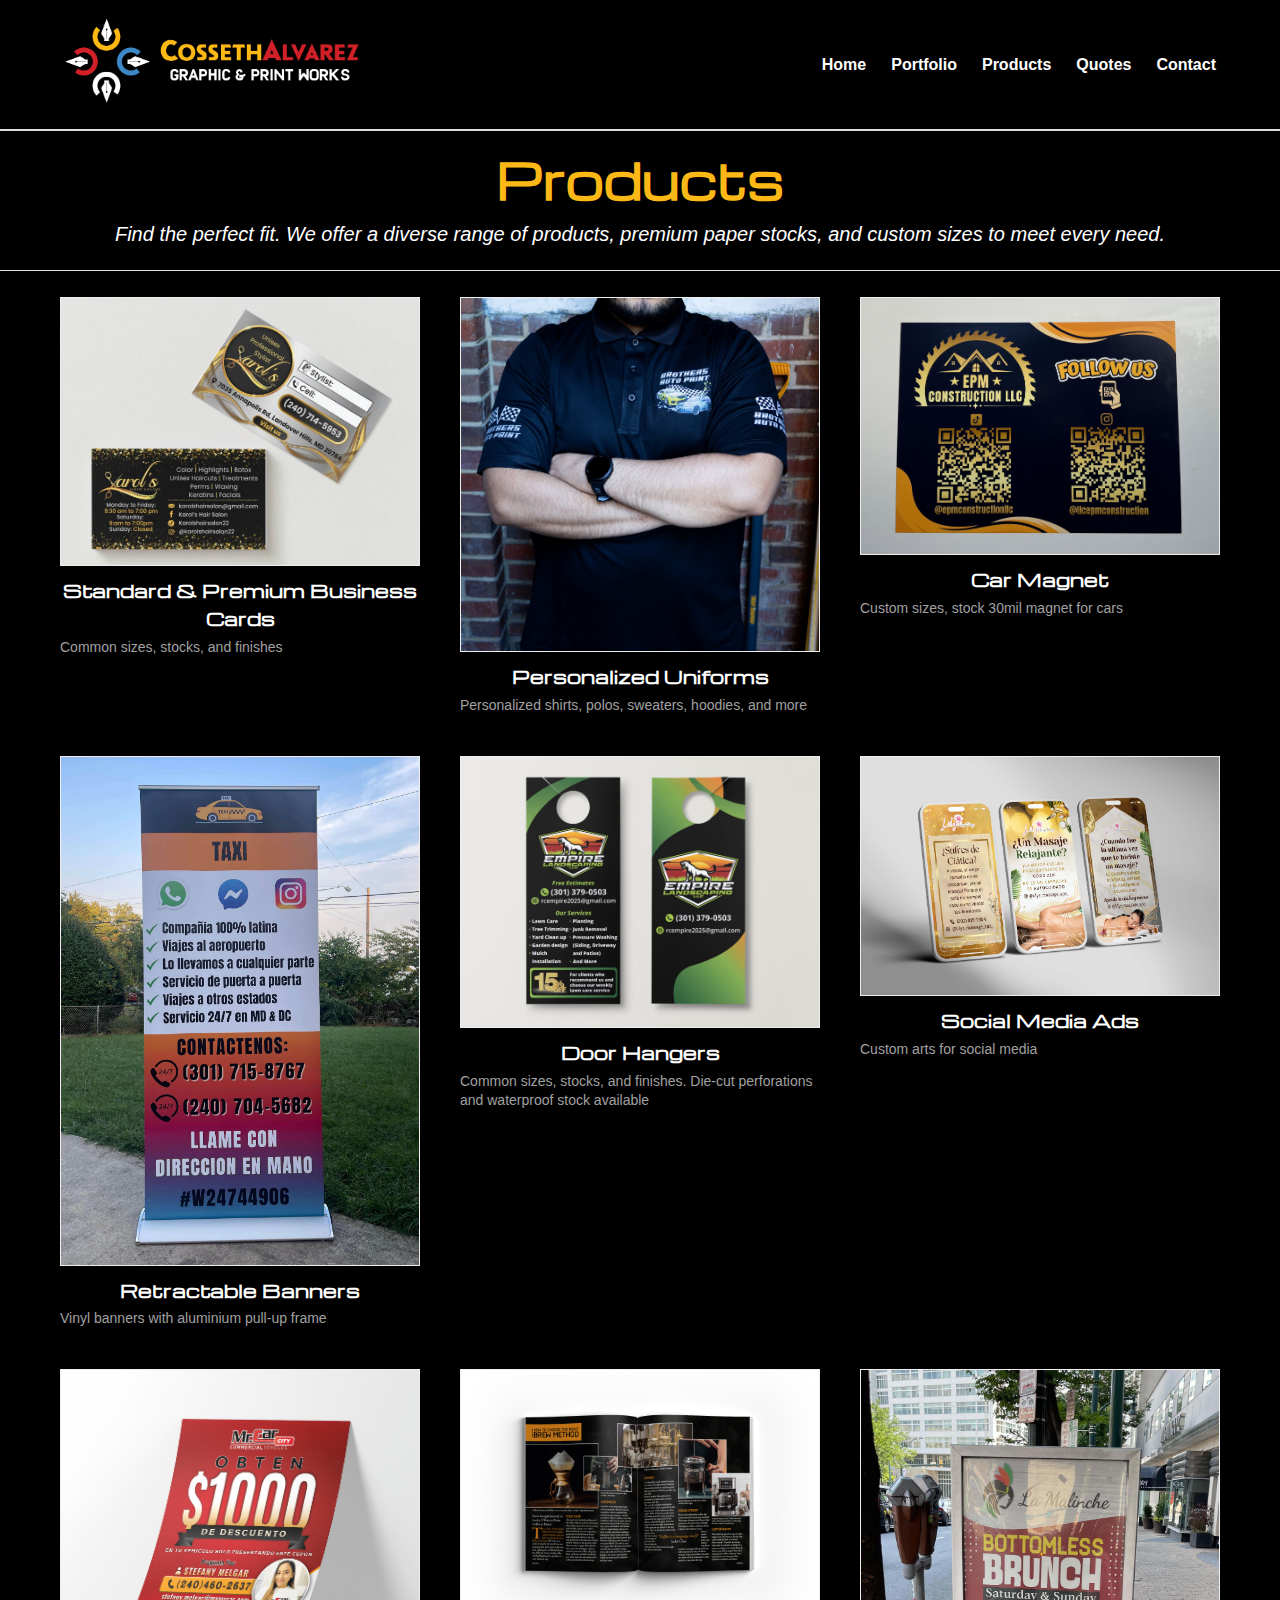
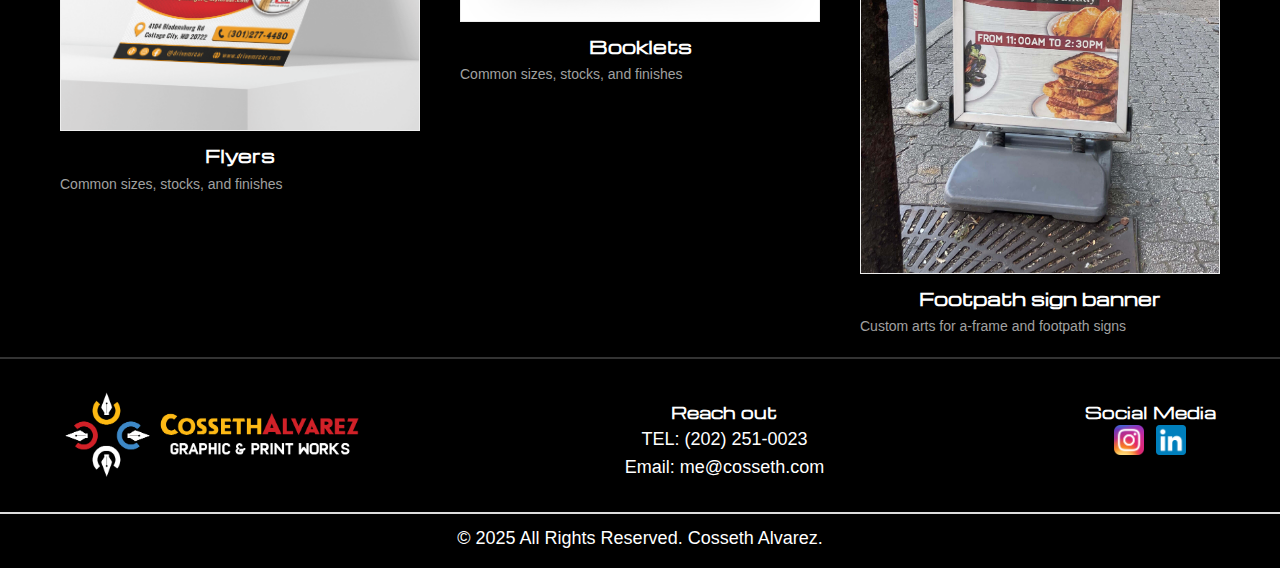
<file: Project4/products.html>
<!doctype html>

<html lang="en">

  <head>

    <meta charset="utf-8">
    <link rel="stylesheet" href="css/style.css">
    <link rel="preconnect" href="https://fonts.googleapis.com">
    <link rel="preconnect" href="https://fonts.gstatic.com" crossorigin>
    <link href="https://fonts.googleapis.com/css2?family=Germania+One&family=Michroma&display=swap" rel="stylesheet">
    <title>Products - Cosseth's Graphic and Print Works</title>

  </head>


  <body>
    <header>
      <div class="container nav">
        <div class="logo">
          <a href="index.html">
            <img src="imgs/cosseth-logo-horizontal-27-27.png" alt="Cosseth Logo">
          </a>
        </div>
        <nav>
          <ul>
            <li><a href="index.html">Home</a></li>
            <li><a href="portfolio.html">Portfolio</a></li>
            <li><a href="products.html">Products</a></li>
            <li><a href="quote.html">Quotes</a></li>
            <li><a href="contact.html">Contact</a></li>
          </ul>
        </nav>
      </div>
    </header>
<section class="product">
<div class="products-title">
    <h1>Products</h1>
    <p><em> Find the perfect fit. We offer a diverse range of products, premium paper stocks, and custom sizes to meet every need. </em> </p>
  </div>

    <div class="product-grid">

        <div class="product-card">
            <img src="imgs/port26.jpg" alt="Image of  Business Cards">
            <h3>Standard & Premium Business Cards</h3>
            <p>Common sizes, stocks, and finishes</p>
        </div>

        <div class="product-card">
            <img src="imgs/port1.jpg" alt="Image of a custom shirt">
            <h3>Personalized Uniforms</h3>
            <p>Personalized shirts, polos, sweaters, hoodies, and more</p>
        </div>

        <div class="product-card">
            <img src="imgs/port27.jpg" alt="Image of a car magnet">
            <h3>Car Magnet</h3>
            <p>Custom sizes, stock 30mil magnet for cars</p>
        </div>

        <div class="product-card">
            <img src="imgs/port25.jpg" alt="Image of a large banner">
            <h3>Retractable Banners</h3>
            <p>Vinyl banners with aluminium  pull-up frame</p>
        </div>

        <div class="product-card">
            <img src="imgs/port24.jpg" alt="Image of door hangers">
            <h3>Door Hangers</h3>
            <p>Common sizes, stocks, and finishes. Die-cut perforations and waterproof stock available</p>
        </div>

        <div class="product-card">
            <img src="imgs/port18.jpg" alt="Image of multiple social media posts">
            <h3>Social Media Ads</h3>
            <p>Custom arts for social media</p>
        </div>

        <div class="product-card">
            <img src="imgs/port10.png" alt="Image of a vertical flyer">
            <h3>Flyers</h3>
            <p>Common sizes, stocks, and finishes</p>
        </div>

        <div class="product-card">
            <img src="imgs/port21.jpg" alt="Image of a magazine spread">
            <h3>Booklets</h3>
            <p>Common sizes, stocks, and finishes</p>
        </div>

        <div class="product-card">
            <img src="imgs/cover3.jpg" alt="Image of a footpath sign">
            <h3>Footpath sign banner</h3>
            <p>Custom arts for a-frame and footpath signs</p>
        </div>
    </div>
  </section>



  <footer>
    <div class="footer-top container">
      <div class="logo">
        <a href="index.html">
          <img src="imgs/cosseth-logo-horizontal-27-27.png" alt="Cosseth Logo">
        </a>
      </div>
      <div class="footer-col">
        <h4>Reach out</h4>
        <p>TEL: (202) 251-0023</p>
        <p>Email: me@cosseth.com</p>
      </div>
      <div class="footer-col">
        <h4>Social Media</h4>
        <div class="social-icons">
          <a href="https://www.instagram.com/cossethdesigns/" target="_blank">
            <img src="imgs/instagram_icon.png" alt="Instagram Icon">
          </a>
          <a href="https://www.linkedin.com/in/nathalie-alvarez-659b9a17b/" target="_blank">
            <img src="imgs/linkedin-icon.png" alt="LinkedIn Icon">
          </a>
        </div>
      </div>
    </div>
    <div class="footer-bottom">
      <p>© 2025 All Rights Reserved. Cosseth Alvarez.</p>
    </div>
  </footer>

  </body>

</html>
</file>
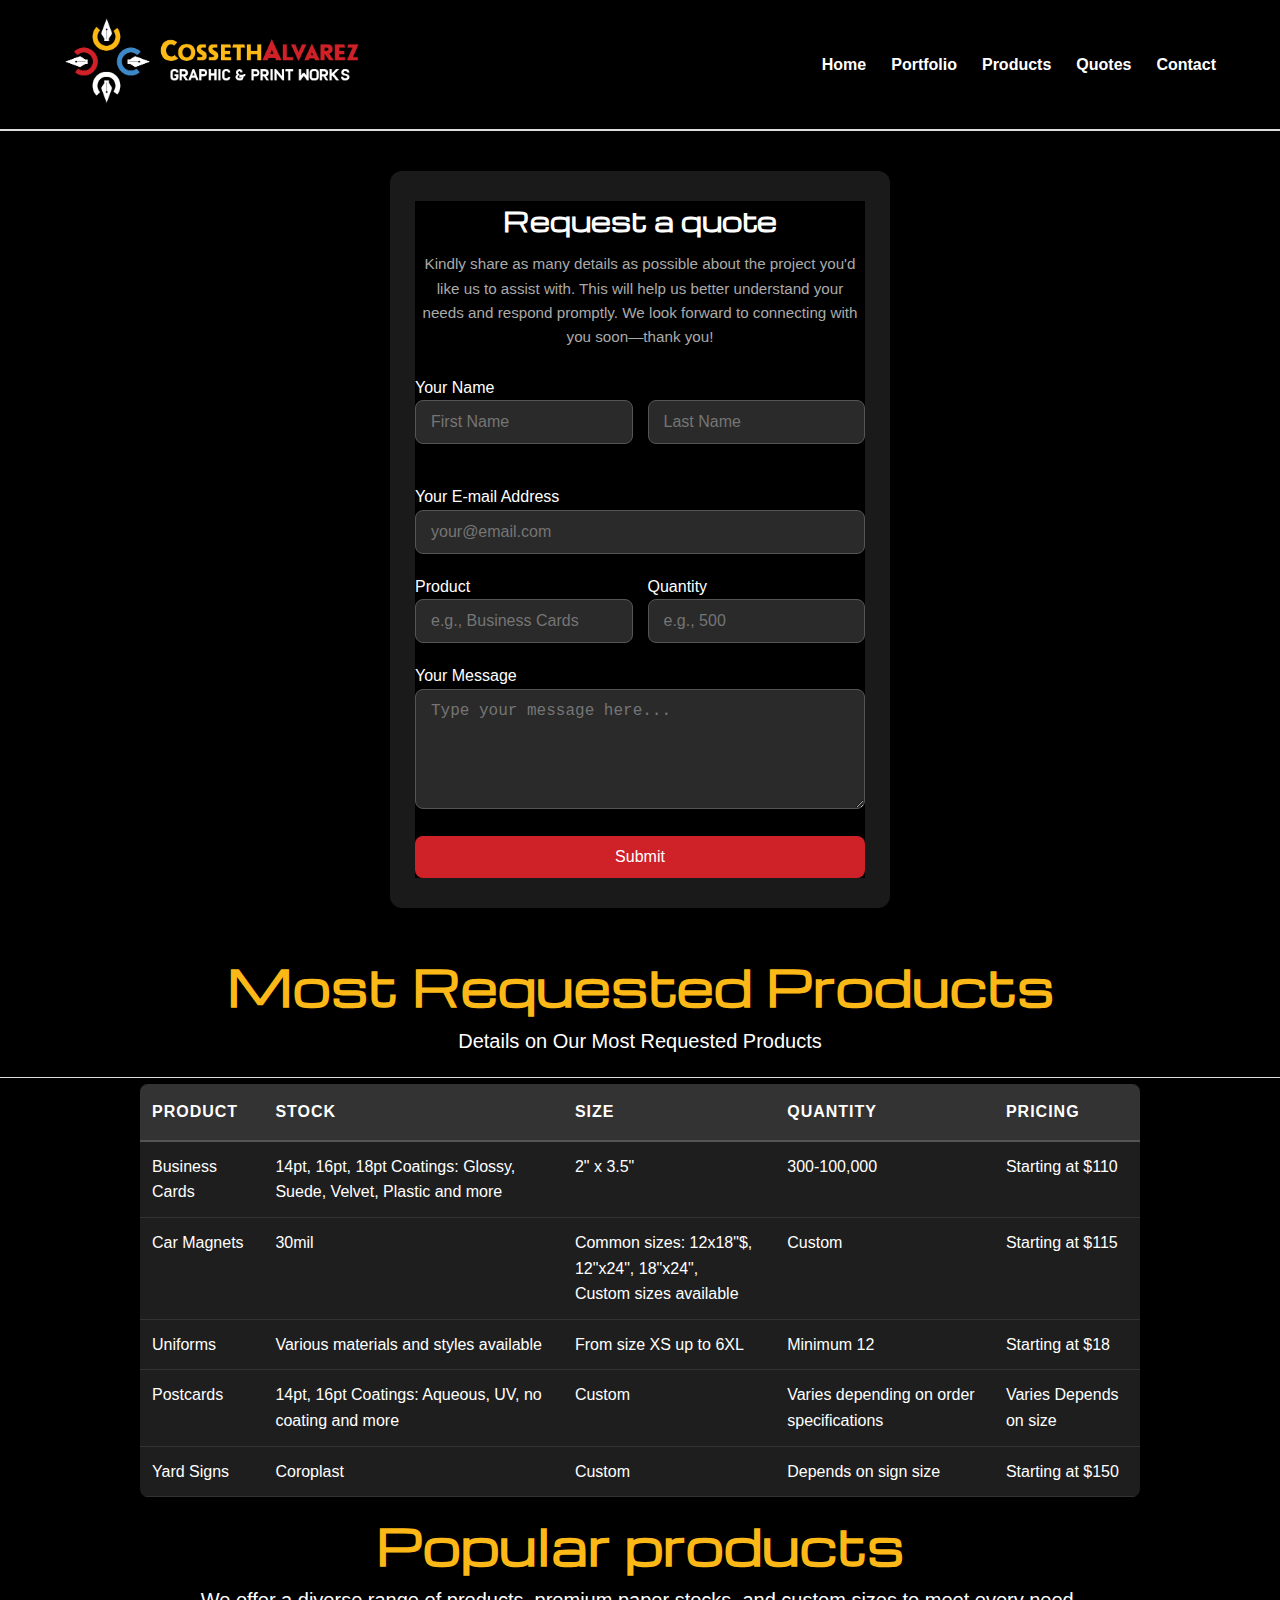
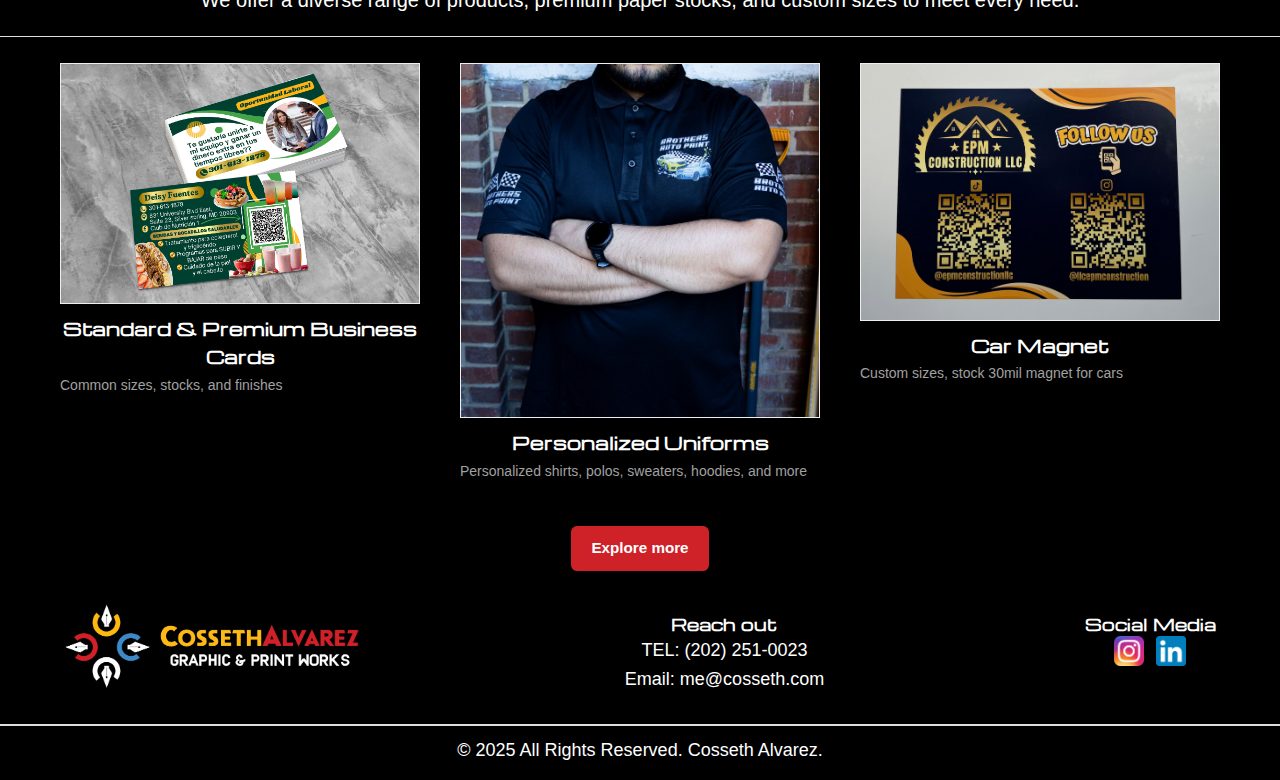
<file: Project4/quote.html>
<!doctype html>

<html lang="en">

  <head>

    <meta charset="utf-8">
    <link rel="stylesheet" href="css/style.css">
    <link rel="preconnect" href="https://fonts.googleapis.com">
    <link rel="preconnect" href="https://fonts.gstatic.com" crossorigin>
    <link href="https://fonts.googleapis.com/css2?family=Germania+One&family=Michroma&display=swap" rel="stylesheet">
    <title>Quote - Cosseth's Graphic and Print Works</title>

  </head>

  <body>
    <header>
      <div class="container nav">
        <div class="logo">
          <a href="index.html">
            <img src="imgs/cosseth-logo-horizontal-27-27.png" alt="Cosseth Logo">
          </a>
        </div>
        <nav>
          <ul>
            <li><a href="index.html">Home</a></li>
            <li><a href="portfolio.html">Portfolio</a></li>
            <li><a href="products.html">Products</a></li>
            <li><a href="quote.html">Quotes</a></li>
            <li><a href="contact.html">Contact</a></li>
          </ul>
        </nav>
      </div>
    </header>
      <div class="form-container">
        <form action="mailto:me@cosseth.com" method="post" enctype="text/plain">
            <h1>Request a quote</h1>
            <p class="subtitle">Kindly share as many details as possible about the project you'd like us to assist with. This will help us better understand your needs and respond promptly. We look forward to connecting with you soon—thank you!</p>

            <div class="form-group">
                <label for="name">Your Name</label>
                <div class="form-row">
                    <div class="form-group">
                        <input type="text" id="first_name" name="First_Name" placeholder="First Name" required>
                    </div>
                    <div class="form-group">
                        <input type="text" id="last_name" name="Last_Name" placeholder="Last Name" required>
                    </div>
                </div>
            </div>

            <div class="form-group">
                <label for="email">Your E-mail Address</label>
                <input type="email" id="email" name="E-mail" placeholder="your@email.com" required>
            </div>
            <div class="form-row">
              <div class="form-group">
                <label for="product">Product</label>
                <input type="text" id="product" name="Product" placeholder="e.g., Business Cards" required>
              </div>
              <div class="form-group">
                <label for="quantity">Quantity</label>
                <input type="number" id="quantity" name="Quantity" placeholder="e.g., 500" required>
              </div>
            </div>            
            <div class="form-group">
                <label for="message">Your Message</label>
                <textarea id="message" name="Message" placeholder="Type your message here..." required></textarea>
            </div>

            <button type="submit" class="submit-button">Submit</button>
        </form>
    </div>


    <div class="products-title">
      <h1>Most Requested Products</h1>
      <p>Details on Our Most Requested Products</p>
    </div>


<div class="product-table-container">
    <table class="product-table">
        <thead>
            <tr>
                <th>Product</th>
                <th>Stock</th>
                <th>Size</th>
                <th>Quantity</th>
                <th>Pricing</th>
            </tr>
        </thead>
        <tbody>
            <tr>
                <td>Business Cards</td>
                <td>

                        14pt, 16pt, 18pt
                        Coatings:
                        Glossy, Suede,
                        Velvet, Plastic
                        and more

                </td>
                <td>2" x 3.5"</td>
                <td>300-100,000</td>
                <td>Starting at $110</td>
            </tr>
            <tr>
                <td>Car Magnets</td>
                <td>30mil</td>
                <td>

                        Common sizes:
                        12x18"$,
                        12"x24",
                        18"x24",
                        <br>
                        Custom sizes available

                </td>
                <td>Custom</td>
                <td>Starting at $115</td>
            </tr>
            <tr>
                <td>Uniforms</td>
                <td>Various materials and styles available</td>
                <td>From size XS up to 6XL</td>
                <td>Minimum 12</td>
                <td>Starting at $18</td>
            </tr>
            <tr>
                <td>Postcards</td>
                <td>

                        14pt, 16pt
                        Coatings:
                        Aqueous, UV,
                        no coating and more

                </td>
                <td>Custom</td>
                <td>Varies depending on order specifications</td>
                <td>Varies Depends on size</td>
            </tr>
            <tr>
                <td>Yard Signs</td>
                <td>Coroplast</td>
                <td>Custom</td>
                <td>Depends on sign size</td>
                <td>Starting at $150</td>
            </tr>
        </tbody>
    </table>
</div>




    <div class="products-title">
      <h1>Popular products</h1>
      <p>We offer a diverse range of products, premium paper stocks, and custom sizes to meet every need. </p>
    </div>

    <div class="product-grid">

        <div class="product-card">
            <img src="imgs/port23.jpg" alt="Image of  Business Cards">
            <h3>Standard & Premium Business Cards</h3>
            <p>Common sizes, stocks, and finishes</p>
        </div>

        <div class="product-card">
            <img src="imgs/port1.jpg" alt="Image of a custom shirt">
            <h3>Personalized Uniforms</h3>
            <p>Personalized shirts, polos, sweaters, hoodies, and more</p>
        </div>

        <div class="product-card">
            <img src="imgs/port27.jpg" alt="Image of a car magnet">
            <h3>Car Magnet</h3>
            <p>Custom sizes, stock 30mil magnet for cars</p>
        </div>
    </div>
    <div class="product-btn">
      <a href="products.html" class="btn small">Explore more</a>
    </div>

    <footer>
      <div class="footer-top container">
        <div class="logo">
          <a href="index.html">
            <img src="imgs/cosseth-logo-horizontal-27-27.png" alt="Cosseth Logo">
          </a>
        </div>
        <div class="footer-col">
          <h4>Reach out</h4>
          <p>TEL: (202) 251-0023</p>
          <p>Email: me@cosseth.com</p>
        </div>
        <div class="footer-col">
          <h4>Social Media</h4>
          <div class="social-icons">
            <a href="https://www.instagram.com/cossethdesigns/" target="_blank">
              <img src="imgs/instagram_icon.png" alt="Instagram Icon">
            </a>
            <a href="https://www.linkedin.com/in/nathalie-alvarez-659b9a17b/" target="_blank">
              <img src="imgs/linkedin-icon.png" alt="LinkedIn Icon">
            </a>
          </div>
        </div>
      </div>
      <div class="footer-bottom">
        <p>© 2025 All Rights Reserved. Cosseth Alvarez.</p>
      </div>
    </footer>

  </body>

  </html>
</file>
<file: Project3/css/style.css>
.germania-one-regular {
  font-family: "Germania One", system-ui;
  font-weight: 400;
  font-style: normal;
}

body {
    font-family: 'Verdana', 'Arial', sans-serif;
    line-height: 1.6;
    margin: 0;
    padding: 0;
    background-color: #000;
    color: #333;
}


header {
    font-family: 'Germania One', serif;
    background-color: #000;
    color: #ff9f1c;
    padding: 20px 0;
    text-align: center;
    border-bottom: 5px solid #212529;
}
header h2 {
    font-family: 'Helvetica Neue', sans-serif;
}
.cover-banner {
    width: 100%;
    max-height: 800px;
    height: auto; 
    object-fit: cover; 
    display: block;    
    margin: 0;
}

.clearfix::after {
    content: "";
    display: table; 
    clear: both; 
}
.album h2 {
    color: black;
    font-family: 'Germania One';
    font-weight: bold;
    font-size: 48px;
    text-align: center;
}

figure {
  display: flex;         
  flex-direction: column; 
  align-items: center;    
  margin: 20px auto;
}
figcaption.albumcover {
  font-size: 0.9rem;     
  text-align: center;
  color: #7f7f7f; 
  margin-top: 4px;  
  line-height: 1.2;     
  font-style: italic; 
}
#musictitle {
    font-family: 'Germania One', serif;
    background-color: #ff9f1c;
    text-align: center;
    color: black;
    font-weight: bold;
    font-size: 48px;

}
.caption-home {
    display: block;
    width: 100%;
    text-align: center;
    color: white;
    padding-top: 20px;
    white-space: normal;  
    line-height: 1.4;     }
header h1 {
    margin: 0;
    font-size: 2.5em;
    letter-spacing: 2px;
}
h2.story {
    color: #432818;
}
button {
    display: block;
    margin-top: 1em;
    margin-bottom: 1em;
    padding: 0.5em 1em;
    font-size: 1em;
    font-weight: bold;
    background-color: #ff9f1c;
    color: black;
    border: none;
    border-radius: 4px;
    cursor: pointer;
}
button:hover {
    background-color: #F7BD6C;
}

nav ul {
    list-style: none;
    padding: 0;
    text-align: center;
    background-color: #ff9f1c;
    margin: 0;
}
.album-container {
    display: grid;
    grid-template-columns: repeat(auto-fit, minmax(250px, 1fr));
    gap: 20px;
}
.album {
    background: #fff;
    border-radius: 8px;
    box-shadow: 0 2px 5px rgba(0,0,0,0.1);
    padding: 15px;
}
.album img {
    width: 100%;
    border-radius: 5px;
}
.album h3 {
    margin: 10px 0 5px;
}
.album p {
    margin: 5px 0;
    color: #555;
}
.songs {
    list-style: none;
    padding-left: 15px;
}
.songs li {
    margin-bottom: 4px;
}

nav ul li {
    display: inline;
    margin: 0 15px;
}

nav ul li a {
    color: black;
    text-decoration: none;
    padding: 10px 15px;
    display: inline-block;
    transition: background-color 0.3s;
    font-weight: bold;
}

nav ul li a:hover {
    background-color: black;
    color: white;
}

.container {
    width: 80%;
    margin: auto;
    overflow: hidden;
    padding: 20px 0;
}

section {
    padding: 20px;
    margin-bottom: 20px;
    background: white;
    border-radius: 8px;
    box-shadow: 0 2px 5px rgba(0,0,0,0.1);
}

footer {
    display: flex;
    align-items: center;      
    justify-content: center; 
    padding: 10px 20px;
    background-color: #212529;
    color: white;
    position: relative;
    width: 100%;
    font-size: 0.8em;
    gap: 20px; 
}

.footer-text {
    flex: 1;
    text-align: center; 
}

footer .social-icons {
    display: flex;
    gap: 10px;    
    justify-content: flex-end; 
    flex-shrink: 0;
}

footer .social-icons img {
    width: 32px; 
    height: 32px;
    vertical-align: middle;
    transition: transform 0.2s;
}

footer .social-icons img:hover {
    transform: scale(1.2);
}

.news-item {
    border-bottom: 1px solid #ccc;
    padding-bottom: 15px;
    margin-bottom: 15px;
}
</file>
<file: Project4/css/style.css>
* {
  margin: 0;
  padding: 0;
  box-sizing: border-box;
  background-color: black;
  color: white;
}


body {
  font-family:'Verdana', Arial, sans-serif;
  color: white;
  line-height: 1.6;
}

h1, h2, h3, h4, h5, h6 {
  text-align: center;
  font-family: "Michroma", sans-serif;
  font-weight: 700; 
  font-style: normal;
}
p {
  font-family:'Verdana', Arial, sans-serif;
  color: white;
  font-size: 18px;
  line-height: 1.6;
}
section {
  border-bottom: 2px solid #333;
}

.container {
  width: 90%;
  max-width: 1200px;
  margin: auto;
}

header {
  border-bottom: 2px solid #ddd;
  background: black;
}

.nav {
  display: flex;
  justify-content: space-between;
  align-items: center;
  padding: 15px 0;
}

.logo img {
  width: 300px;
  height: auto;
}


nav ul {
  list-style: none;
  display: flex;
  gap: 25px;
}

nav ul li a {
  text-decoration: none;
  color: white;
  font-weight: bold;
}nav ul li a:hover {
  text-decoration: none;
  color: #fcb817;
  font-weight: bold;
}

.hero {
  position: relative;
  width: 100%;
  height: 40vh; 
  display: flex;
  align-items: center;
  justify-content: center;
  text-align: center;
  overflow: hidden;
  color: white;
  background: none; 
  border: none;     
  outline: none; 
  margin: 0; 
  padding: 0;
}


.cover-slideshow {
  position: absolute;
  width: 100%;
  height: 100%;
  top: 0;
  left: 0;
  z-index: 0;
}

.cover-slideshow img {
  width: 100%;
  height: 100%;
  object-fit: cover;
  object-position: center;
}


.slide {
  position: absolute;
  width: 100%;
  height: 100%;
  opacity: 0;
  animation: fade 36s infinite;
}

.slide:nth-child(1) { animation-delay: 0s; }
.slide:nth-child(2) { animation-delay: 6s; }
.slide:nth-child(3) { animation-delay: 12s; }
.slide:nth-child(4) { animation-delay: 18s; }
.slide:nth-child(5) { animation-delay: 24s; }
.slide:nth-child(6) { animation-delay: 30s; }

@keyframes fade {
  0%   { opacity: 0; }
  5%   { opacity: 1; }
  25%  { opacity: 1; }
  30%  { opacity: 0; }
  100% { opacity: 0; }
}


.overlay {
  position: absolute;
  top: 0;
  left: 0;
  width: 100%;
  height: 100%;
  background: rgba(0,0,0,0.8);
  z-index: 1;
  border: none;
}


.hero-content {
  position: relative;
  z-index: 2;
  background: none;
  border: none;
  box-shadow: none;
}

.hero h1 {
  font-size: 2.5rem;
  margin-bottom: 1rem;
  font-family: "Michroma", sans-serif;
  
}

.btn { 
  padding: 12px 24px;
  background: #cf2128;
  color: #fff;
  text-decoration: none;
  border-radius: 6px;
  font-weight: bold;
  transition: background 0.3s;
  border: none;
  display: inline-block; 
  margin-top: 20px;    
}

.btn:hover {
  background: #b01c23;
}

.about {
  display: flex;
  align-items: center;     
  justify-content: space-between;
  gap: 20px;
  padding: 50px 0;
  border-bottom: 2px solid #333;
}


.about-text {
  flex: 1;
  display: flex;      
  flex-direction: column;
  justify-content: center;
}


.about-text h2 {
  color: #fcb817;
  margin-bottom: 15px;
}


.about-img {
  flex: 1;
  display: flex;
  justify-content: flex-end;
}


.about-img img {
  max-width: 100%;
  height: auto;
  border-radius: 8px;
}


.products h2 {
  color: #fcb817; 
  font-size: 2rem;
  margin-bottom: 20px;
}


.products h4 {
  font-family: 'Verdana', Arial, sans-serif;
  margin-top: 18px;
  font-size: 1.1rem;
  color: #fff; 
}


.products {
  text-align: center;
  padding: 50px 20px;
  border-bottom: 2px solid #ddd;
}

.product-grid {
  display: flex;
  justify-content: center;
  gap: 30px;
  margin-top: 30px;
  flex-wrap: wrap;
}

.products .box {
  width: 100%;
  height: 200px;
  overflow: hidden;
  border-radius: 12px;
}

.products .box img {
  width: 100%;
  height: 100%;
  object-fit: cover; 
  display: block;
}
.product-btn {
  display: flex;
  justify-content: center;
  margin-top: 5px; 
}


.product-table-container {
    width: 90%;
    max-width: 1000px; 
    margin-left: auto;
    margin-right: auto;
}

.product-table {
    width: 100%;
    border-collapse: collapse; 
    border-radius: 8px; 
    overflow: hidden; 
}


.product-table th {
    background-color: #333;
    color: #FFFFFF; 
    padding: 15px 12px;
    text-align: left;
    font-weight: bold;
    text-transform: uppercase;
    letter-spacing: 1px;
    border-bottom: 2px solid #555;
}


.product-table td {
    padding: 12px;
    border-bottom: 1px solid #333; 
    background-color: #1E1E1E; 
    vertical-align: top; 
}



@media screen and (max-width: 768px) {
    
    .product-table-container {
        overflow-x: auto;
    }

    .product-table {
        min-width: 700px; 
    }
}



.btn.small {
  padding: 10px 20px;
  font-size: 0.95rem;
}


.cta {
  text-align: center;
  padding: 60px 20px;
  border-bottom: 2px solid #ddd;
}

.cta h2 {
  font-size: 1.8rem;
  margin-bottom: 20px;
}


footer {
  background: black;
  padding: 30px 0 15px;
  text-align: center;
}

.footer-top {
  display: flex;
  justify-content: space-between;
  align-items: flex-start;
  flex-wrap: wrap;
  margin-bottom: 20px;
}

.footer-col {
  margin: 10px 0;
}

.social-icons {
  display: flex;
  gap: 12px;
  justify-content: center;
  align-items: center;
}

.social-icons img {
  width: 30px;
  height: 30px;
  object-fit: contain;
  transition: transform 0.3s ease, opacity 0.3s ease;
}

.dot {
  width: 14px;
  height: 14px;
  background: #000;
  border-radius: 50%;
  display: inline-block;
}

.footer-bottom {
  border-top: 2px solid #ddd;
  padding-top: 10px;
  font-size: 0.9rem;
  color: black;
}


.form-container {
  background-color: #1a1a1a; 
  color: white;
  box-shadow: 0 4px 15px rgba(0,0,0,0.3);
  padding: 30px 25px;         
  max-width: 500px;     
  margin: 40px auto;  
  border-radius: 12px;   
}


.form-container h1 {
  text-align: center;
  margin-bottom: 10px;
  color: #ffffff;
  font-size: 1.6rem;
}


.form-container .subtitle {
  text-align: center;
  margin-bottom: 25px;
  color: #aaaaaa;
  font-size: 0.95rem;
}


.form-group {
  margin-bottom: 20px;
}


.form-group input,
.form-group textarea {
  width: 100%;
  padding: 12px 15px;
  border: 1px solid #555;    
  border-radius: 8px;
  font-size: 1rem;
  color: #fff;               
  background-color: #2a2a2a;  
  transition: 0.3s;
}


.form-group input:focus,
.form-group textarea:focus {
  border-color: #0077cc;
  box-shadow: 0 0 5px rgba(0, 119, 204, 0.3);
  outline: none;
}


.form-row {
  display: flex;
  gap: 15px;
}

.form-row .form-group {
  flex: 1;
}


textarea {
  min-height: 120px;
  resize: vertical;
}


.submit-button {
  width: 100%;
  padding: 12px;
  background-color: #cf2128;
  color: white;
  font-size: 1rem;
  border: none;
  border-radius: 8px;
  cursor: pointer;
  transition: 0.3s;
}

.submit-button:hover {
  background-color: #e03a3f; 
}


@media (max-width: 500px) {
  .form-row {
    flex-direction: column;
  }
}



.portfolio-title {
  text-align: center;
  color: #fcb817;
  font-size: 4rem;
  padding-top: 20px;
}


.portfolio-container {
  width: 90%;
  max-width: 1200px;
  margin: 2rem auto;
  display: grid;
  grid-template-columns: repeat(auto-fill, minmax(250px, 1fr));
  grid-auto-rows: 10px;
  gap: 10px;
}


.portfolio-item {
  position: relative;
  overflow: hidden;
  border-radius: 8px;
}

.portfolio-item img {
  width: 100%;
  height: auto;
  display: block;
}

.portfolio-item:hover img {
  transform: scale(1.05);
  transition: transform 0.3s ease;
}

.portfolio-item {
  display: block;
}

.portfolio-item {
  grid-row-end: span 20; 
}

#portfolio-description {
  text-align: center;
  margin-top: 5px;
  font-size: 1.3rem;
  color: #fff;
  line-height: 1.3;
  max-width: 700px;
  margin-left: auto;
  margin-right: auto;
  margin-bottom: 10px;
}

.contact-section {
  width: 100%;
  padding: 40px 20px;
}

.contact-container {
  display: flex;
  align-items: stretch;
  justify-content: center;
  background: rgba(255, 255, 255, 0.05);
  border-radius: 20px;
  overflow: hidden;
  box-shadow: 0 8px 25px rgba(0,0,0,0.4);
  max-width: 1000px;
  width: 100%;
}


.contact-image {
  flex: 1;
  min-width: 45%;
  background-color: #000;
}

.contact-image img {
  width: 100%;
  height: 100%;
  object-fit: cover;
}

.contact-form-area {
  flex: 1;
  padding: 40px 50px;
  display: flex;
  flex-direction: column;
  justify-content: center;
}

.contact-form-area h1 {
  font-size: 2rem;
  margin-bottom: 10px;
  text-align: left;
}

.contact-form-area p {
  font-size: 1rem;
  color: #aaa;
  margin-bottom: 25px;
}

.contact-form .form-group {
  margin-bottom: 20px;
}

.contact-form label {
  display: block;
  margin-bottom: 8px;
  font-weight: 500;
  color: #ccc;
}

.contact-form input,
.contact-form textarea {
  width: 100%;
  padding: 12px;
  border: none;
  border-radius: 10px;
  background-color: #1c1c1c;
  color: white;
  font-size: 1rem;
  transition: border 0.3s ease;
}

.contact-form input:focus,
.contact-form textarea:focus {
  outline: none;
  border: 1px solid #fcb817;
}

  .contact-image {
    height: auto;
  }

  .contact-form-area {
    padding: 30px 25px;
  }




.product-grid {
    display: grid;
    grid-template-columns: repeat(auto-fit, minmax(300px, 1fr));
    gap: 40px;
    padding: 20px;
    max-width: 1200px; 
    margin: 0 auto; 
    font-family: Arial, sans-serif;
}


.product-card {
    text-align: left;
}

.product-card img {
    width: 100%;
    height: auto;
    display: block;
    border: 1px solid #eee;
    margin-bottom: 10px;
}

.product-card h3 {
    font-size: 18px;
    margin-top: 0;
    margin-bottom: 5px;
    font-weight: bold;
    color: white;
}

.product-card p {
    font-size: 14px;
    color: #A1A1A1;
    margin-top: 0;
    line-height: 1.4;
}

.products-title h1 {
  color: #fcb817 !important;
  text-align: center;
  font-size: 48px; 
  margin-top: 10px;
}
.products-title p {
  text-align: center;
  font-size: 20px; 
  margin-bottom: 6px;
  border-bottom: 1px #ddd solid;
  padding-bottom: 20px;
}

.top-products-container {
  display: flex;
  justify-content: center;
  align-items: center;
  height: 60vh; 
  background-color: #121212;
}

.top-products {
  padding: 25px 30px;
  border-radius: 12px;
  box-shadow: 0 4px 15px rgba(0,0,0,0.5);
  width: 320px;
  text-align: center;
}

.top-products h2 {
  color: #fcb817; 
  margin-bottom: 20px;
}

ol {
  padding-left: 0;
  list-style-position: inside;
  text-align: left;
}

ol li {
  margin: 8px 0;
  padding: 8px 12px;
  background-color: #2a2a2a;
  color: #f0f0f0;
  border-radius: 6px;
  transition: background-color 0.2s;
}
</file>
